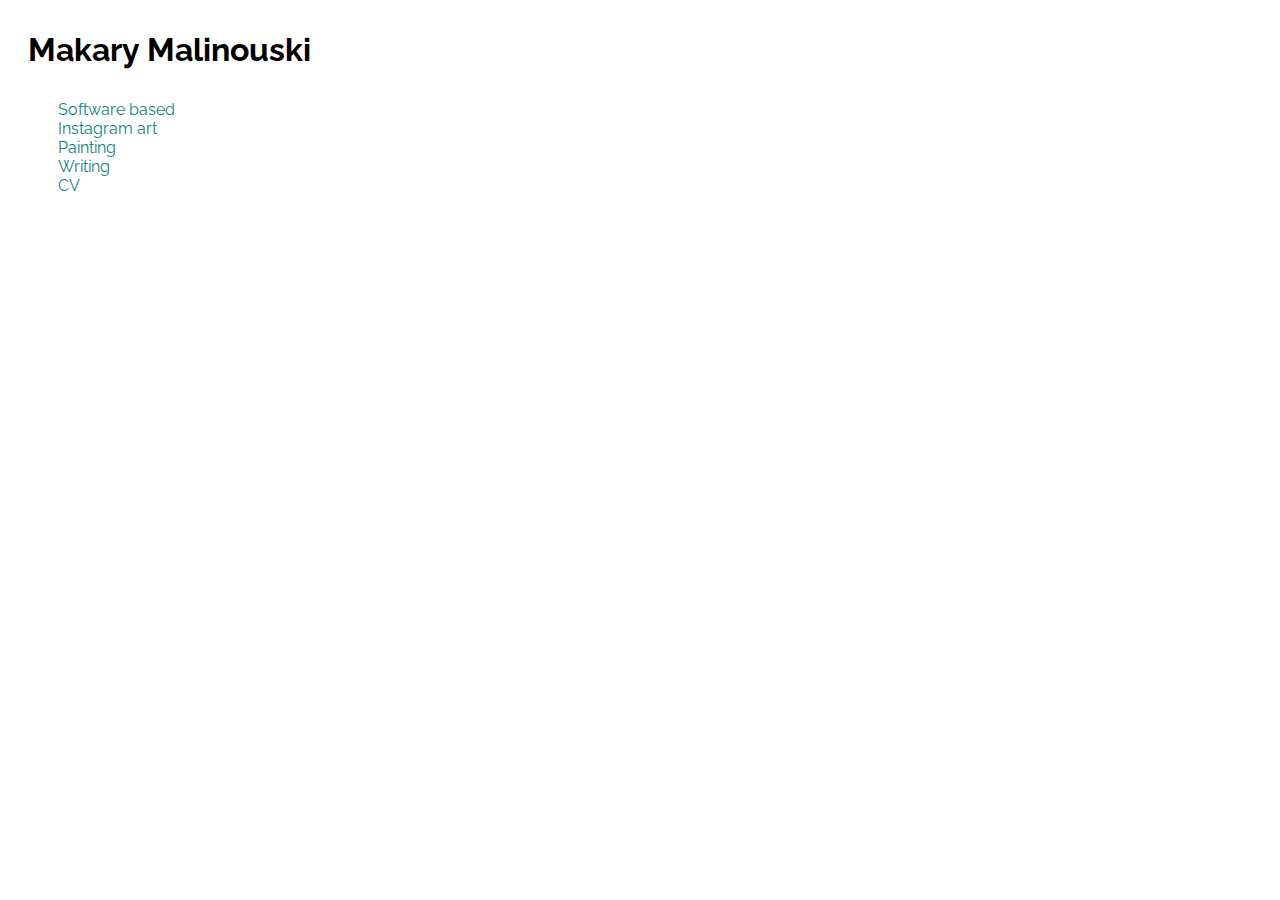
<file: index.html>
<!DOCTYPE html>
<head>
  <meta name="viewport" content="width=device-width, initial-scale=1">
  <title>Makary Malinouski</title>
  <!-- Latest compiled and minified CSS -->
  <link href="https://fonts.googleapis.com/css?family=Abril+Fatface|Anton|Hind|Karla|Mukta|Noto+Sans|Oswald|Poppins|Raleway:600|Squada+One&display=swap" rel="stylesheet">
  <link rel="stylesheet" href="https://stackpath.bootstrapcdn.com/bootstrap/4.1.3/css/bootstrap.min.css" integrity="sha384-MCw98/SFnGE8fJT3GXwEOngsV7Zt27NXFoaoApmYm81iuXoPkFOJwJ8ERdknLPMO" crossorigin="anonymous">
  <link rel="stylesheet" href="styles.css">
</head>
<body>
  <div class="container-fluid">
    <div class="row">
      <h1 id="name">Makary Malinouski</h1>
    </div>
    <div class="row">
      <div class="col-md-3">
	<ul class="c-nav side-nav">
	  <li><a href="software.html">Software based</a></li>
	  <li><a href="insta.html">Instagram art</a></li>
	  <li><a href="painting.html">Painting</a></li>
	  <li><a href="writing.html">Writing</a></li>
	  <li><a href="cv.html">CV</a></li>
	</ul>
      </div>
    </div>
  </div>
</body>

</html>
</file>
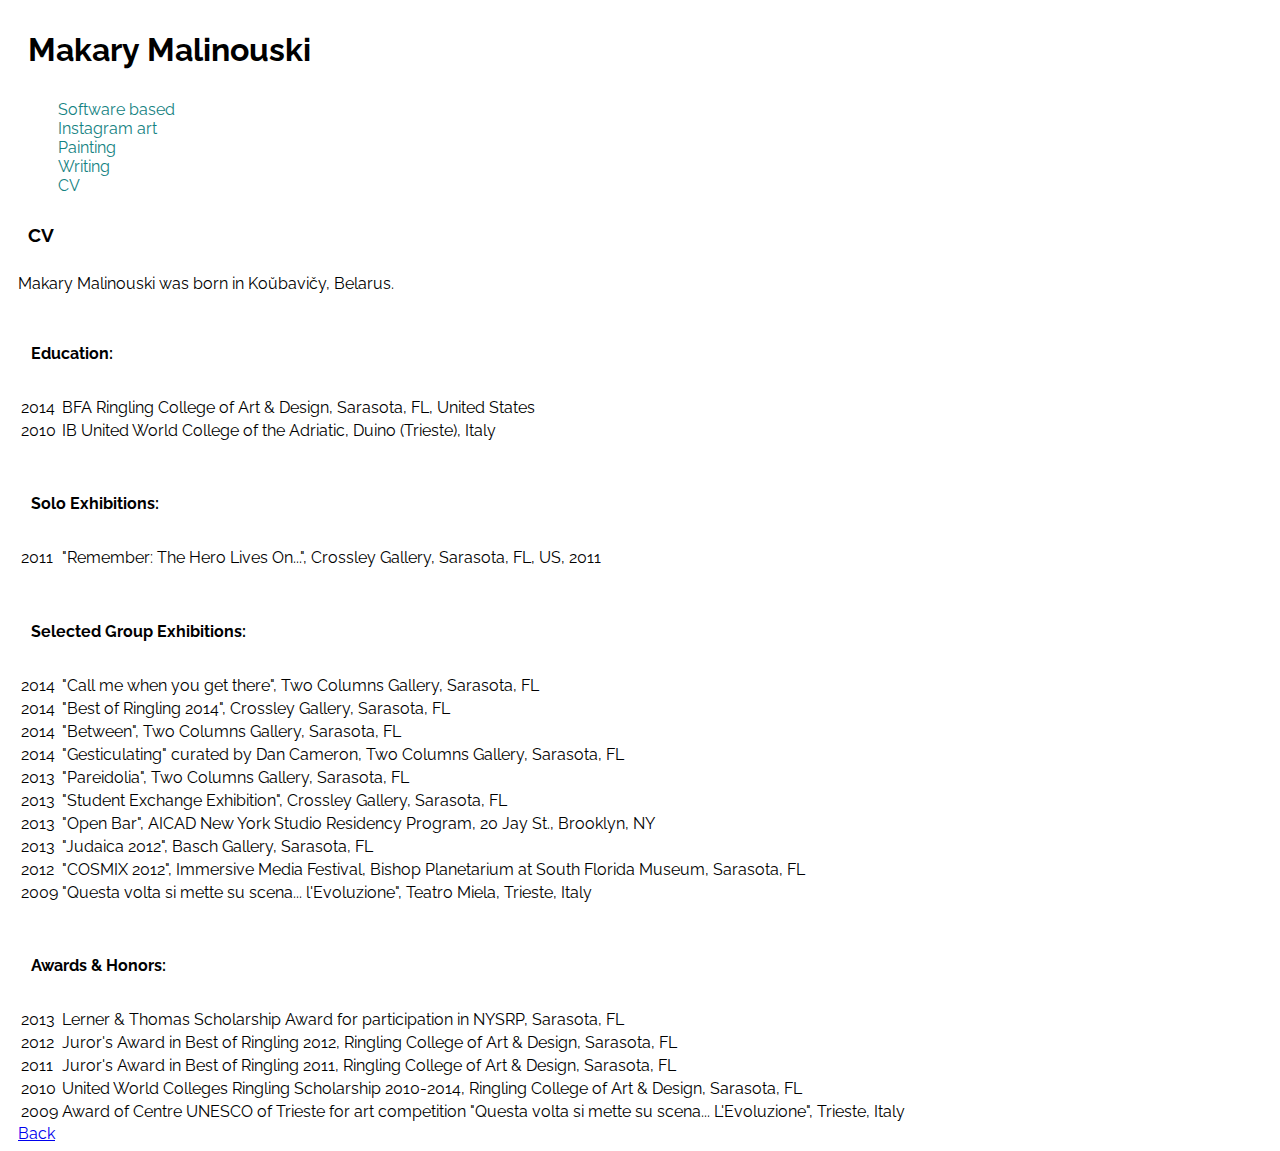
<file: cv.html>
<!DOCTYPE html>
<head>
  <meta name="viewport" content="width=device-width, initial-scale=1">
  <title>Makary Malinouski</title>
  <!-- Latest compiled and minified CSS -->
  <link href="https://fonts.googleapis.com/css?family=Abril+Fatface|Anton|Hind|Karla|Mukta|Noto+Sans|Oswald|Poppins|Raleway:600|Squada+One&display=swap" rel="stylesheet">
  <link rel="stylesheet" href="https://stackpath.bootstrapcdn.com/bootstrap/4.1.3/css/bootstrap.min.css" integrity="sha384-MCw98/SFnGE8fJT3GXwEOngsV7Zt27NXFoaoApmYm81iuXoPkFOJwJ8ERdknLPMO" crossorigin="anonymous">
  <link rel="stylesheet" href="styles.css">
</head>
<body>
  <div class="container-fluid">
    <div class="row">
      <h1 id="name">Makary Malinouski</h1>
    </div>
    <div class="row">
      <div class="col-md-3">
	<ul class="c-nav side-nav">
	  <li><a href="software.html">Software based</a></li>
	  <li><a href="insta.html">Instagram art</a></li>
	  <li><a href="painting.html">Painting</a></li>
	  <li><a href="writing.html">Writing</a></li>
	  <li><a href="cv.html">CV</a></li>
	</ul>
      </div>
      <div class="col-md-9">
	<h3>CV</h3>
	<p>Makary Malinouski was born in Koŭbavičy, Belarus.</p>
	<table>
	  <tr><td colspan="2"><h4>Education:</h4></td></tr>
	  <tr><td>2014</td><td>BFA Ringling College of Art & Design, Sarasota, FL, United States</td></tr>
	  <tr><td>2010</td><td>IB United World College of the Adriatic, Duino (Trieste), Italy</td></tr>
	  <tr><td colspan="2"><br><h4>Solo Exhibitions:</h4></td></tr>
	  <tr><td>2011</td><td>"Remember: The Hero Lives On...", Crossley Gallery, Sarasota, FL, US, 2011</td></tr>
	  <tr><td colspan="2"><br><h4>Selected Group Exhibitions:</h4></td></tr>
	  <tr><td>2014</td><td>"Call me when you get there", Two Columns Gallery, Sarasota, FL</td></tr>
	  <tr><td>2014</td><td>"Best of Ringling 2014", Crossley Gallery, Sarasota, FL</td></tr>
	  <tr><td>2014</td><td>"Between", Two Columns Gallery, Sarasota, FL</td></tr>
	  <tr><td>2014</td><td>"Gesticulating" curated by Dan Cameron, Two Columns Gallery, Sarasota, FL</td></tr>
	  <tr><td>2013</td><td>"Pareidolia", Two Columns Gallery, Sarasota, FL</td></tr>
	  <tr><td>2013</td><td>"Student Exchange Exhibition", Crossley Gallery, Sarasota, FL</td></tr>
	  <tr><td>2013</td><td>"Open Bar", AICAD New York Studio Residency Program, 20 Jay St., Brooklyn, NY</td></tr>
	  <tr><td>2013</td><td>"Judaica 2012", Basch Gallery, Sarasota, FL</td></tr>
	  <tr><td>2012</td><td>"COSMIX 2012", Immersive Media Festival, Bishop Planetarium at South Florida Museum, Sarasota, FL</td></tr>
	  <tr><td>2009</td><td>"Questa volta si mette su scena... l'Evoluzione", Teatro Miela, Trieste, Italy</td></tr>
	  <tr><td colspan="2"><br><h4>Awards & Honors:</h4></td></tr>
	  <tr><td>2013</td><td>Lerner & Thomas Scholarship Award for participation in NYSRP, Sarasota, FL</td></tr>
	  <tr><td>2012</td><td>Juror's Award in Best of Ringling 2012, Ringling College of Art & Design, Sarasota, FL</td></tr>
	  <tr><td>2011</td><td>Juror's Award in Best of Ringling 2011, Ringling College of Art & Design, Sarasota, FL</td></tr>
	  <tr><td>2010</td><td>United World Colleges Ringling Scholarship 2010-2014, Ringling College of Art & Design, Sarasota, FL</td></tr>
	  <tr><td>2009</td><td>Award of Centre UNESCO of Trieste for art competition "Questa volta si mette su scena... L'Evoluzione", Trieste, Italy</td></tr>
	</table>

	<a href="index.html">Back</a>
      </div>
    </div>
  </div>
</body>
</html>
</file>
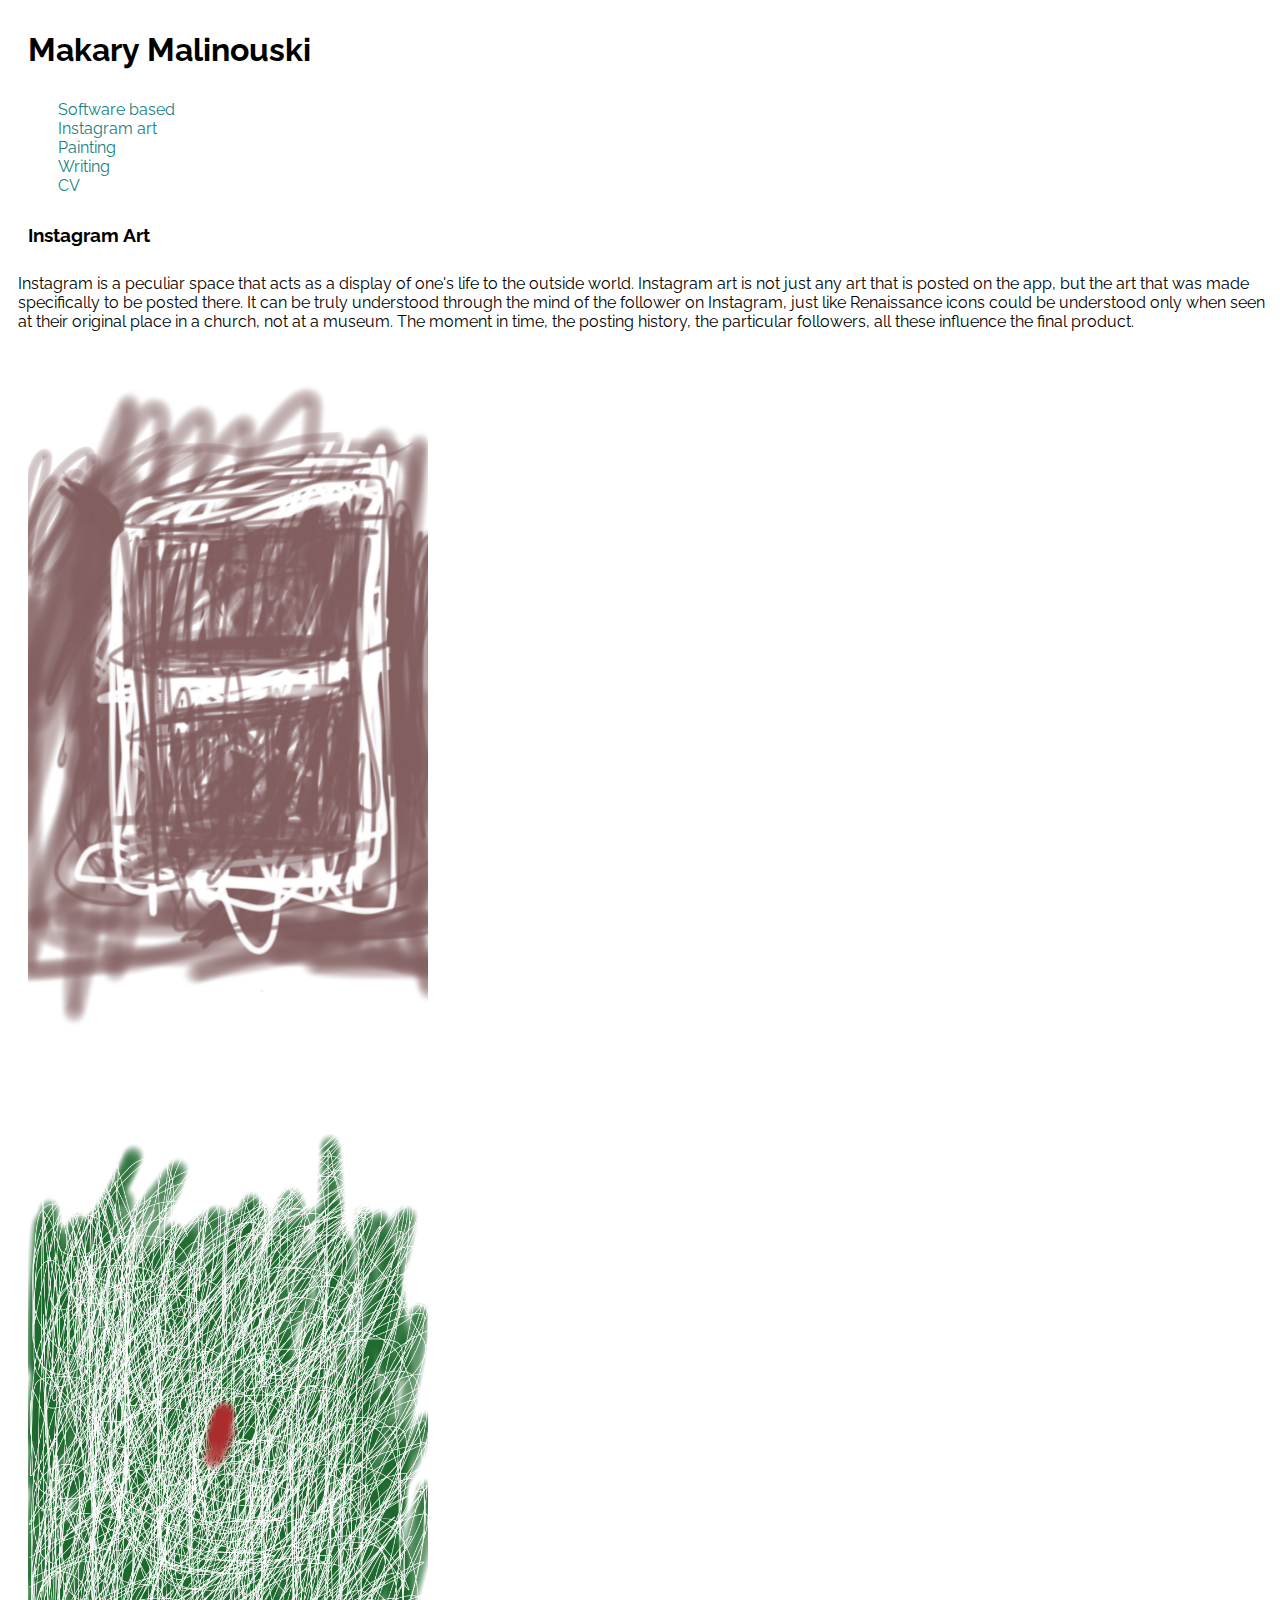
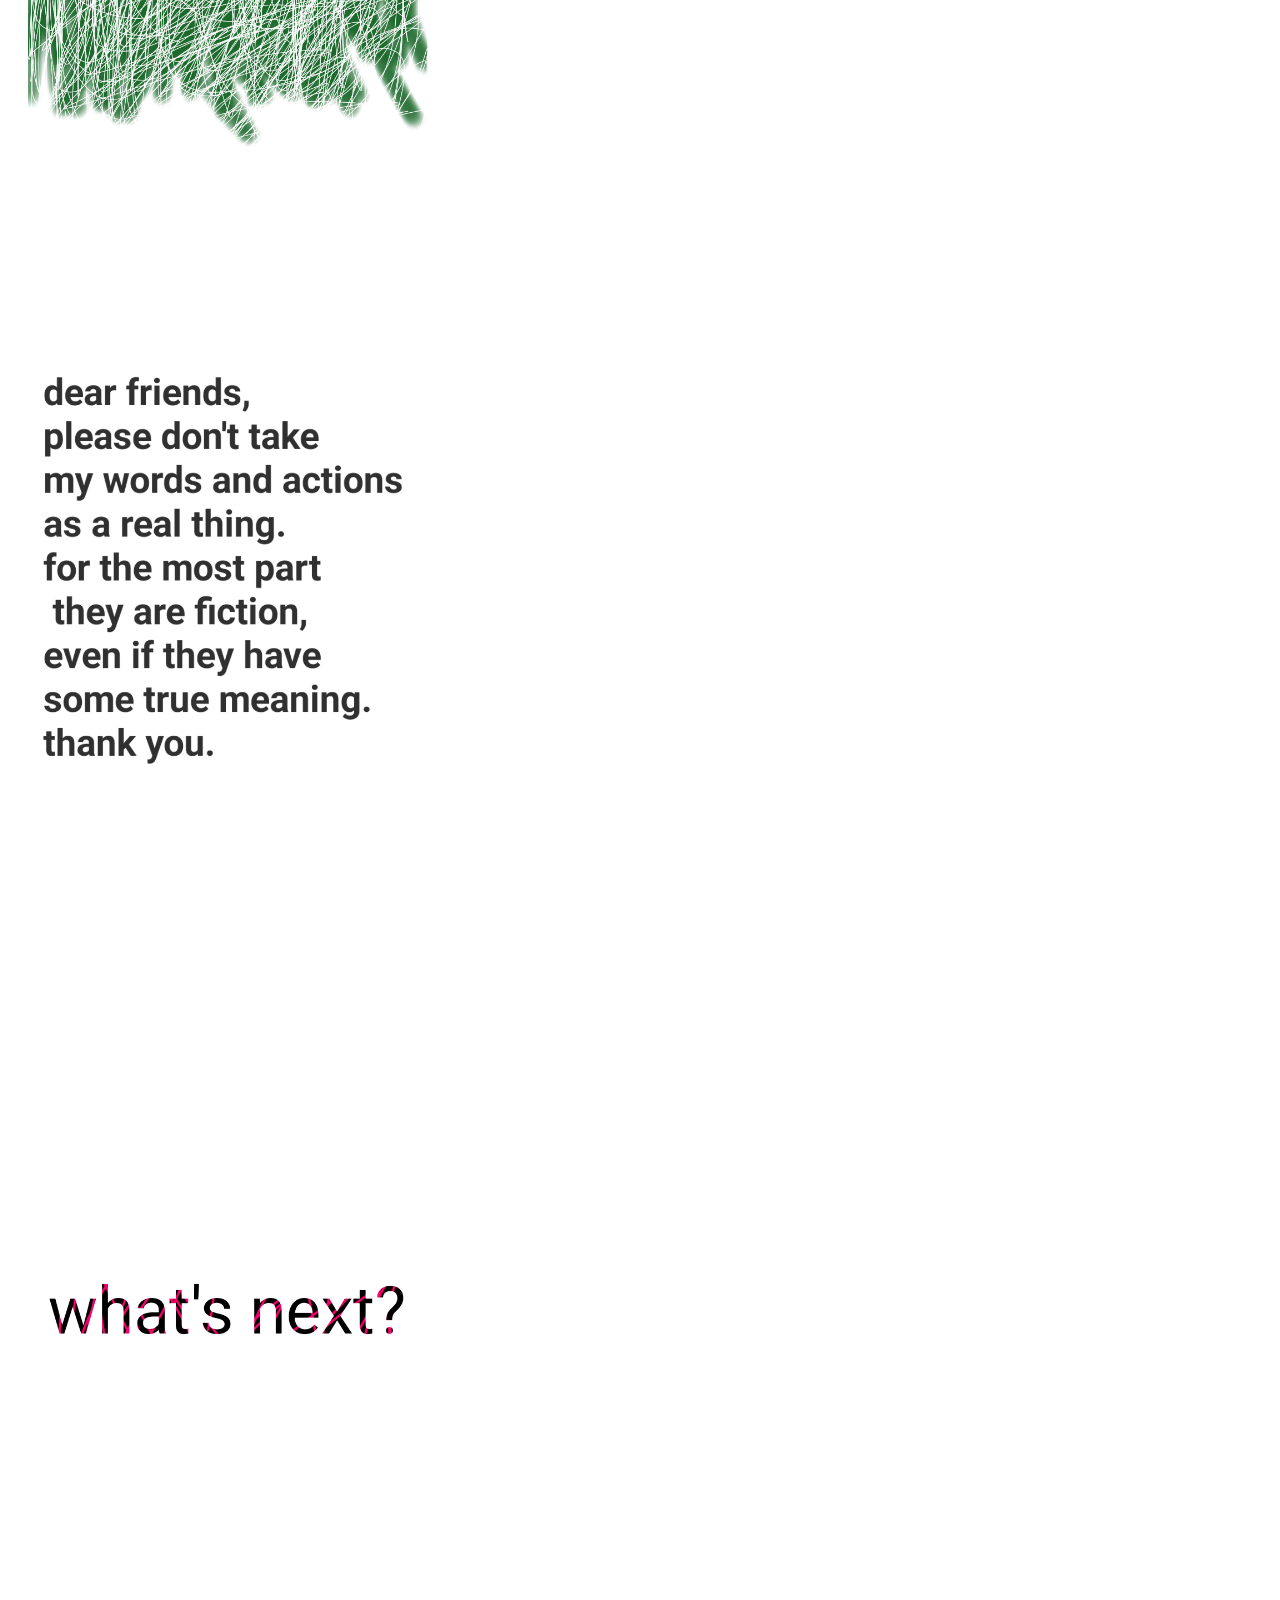
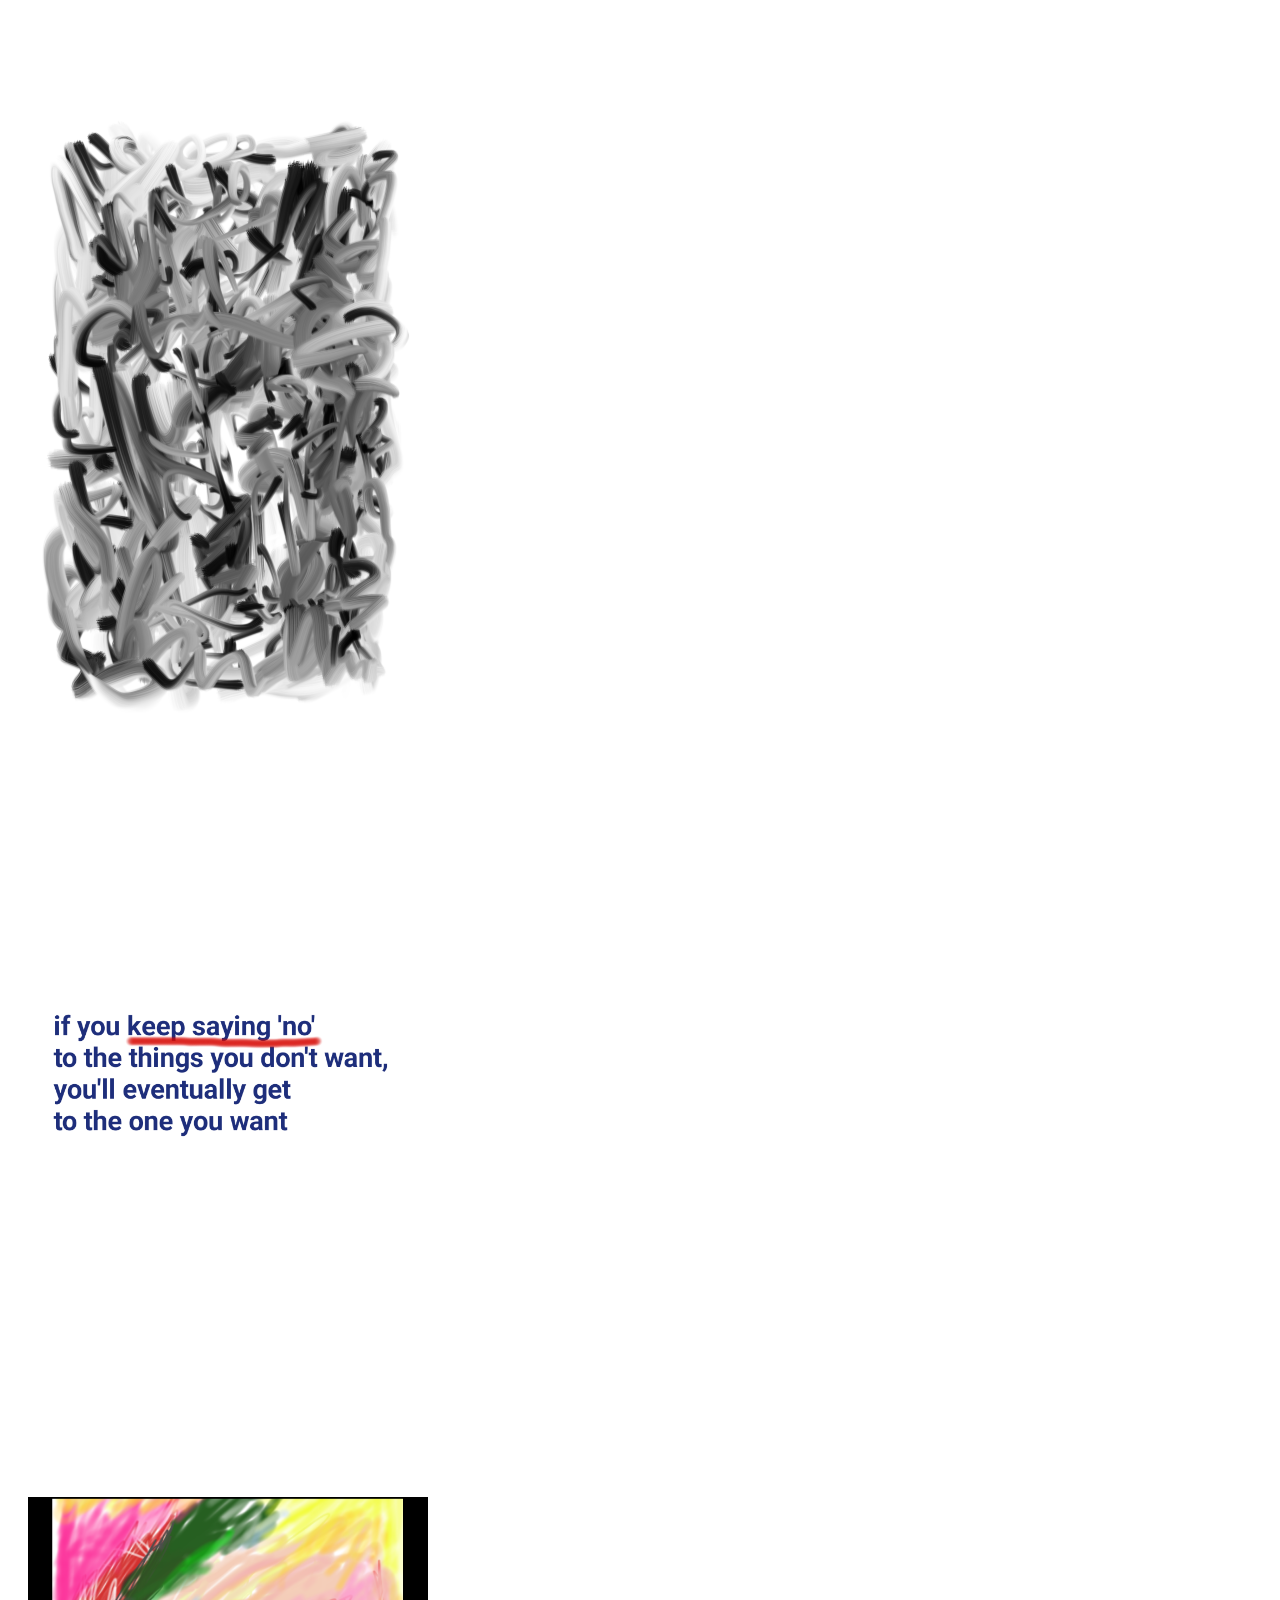
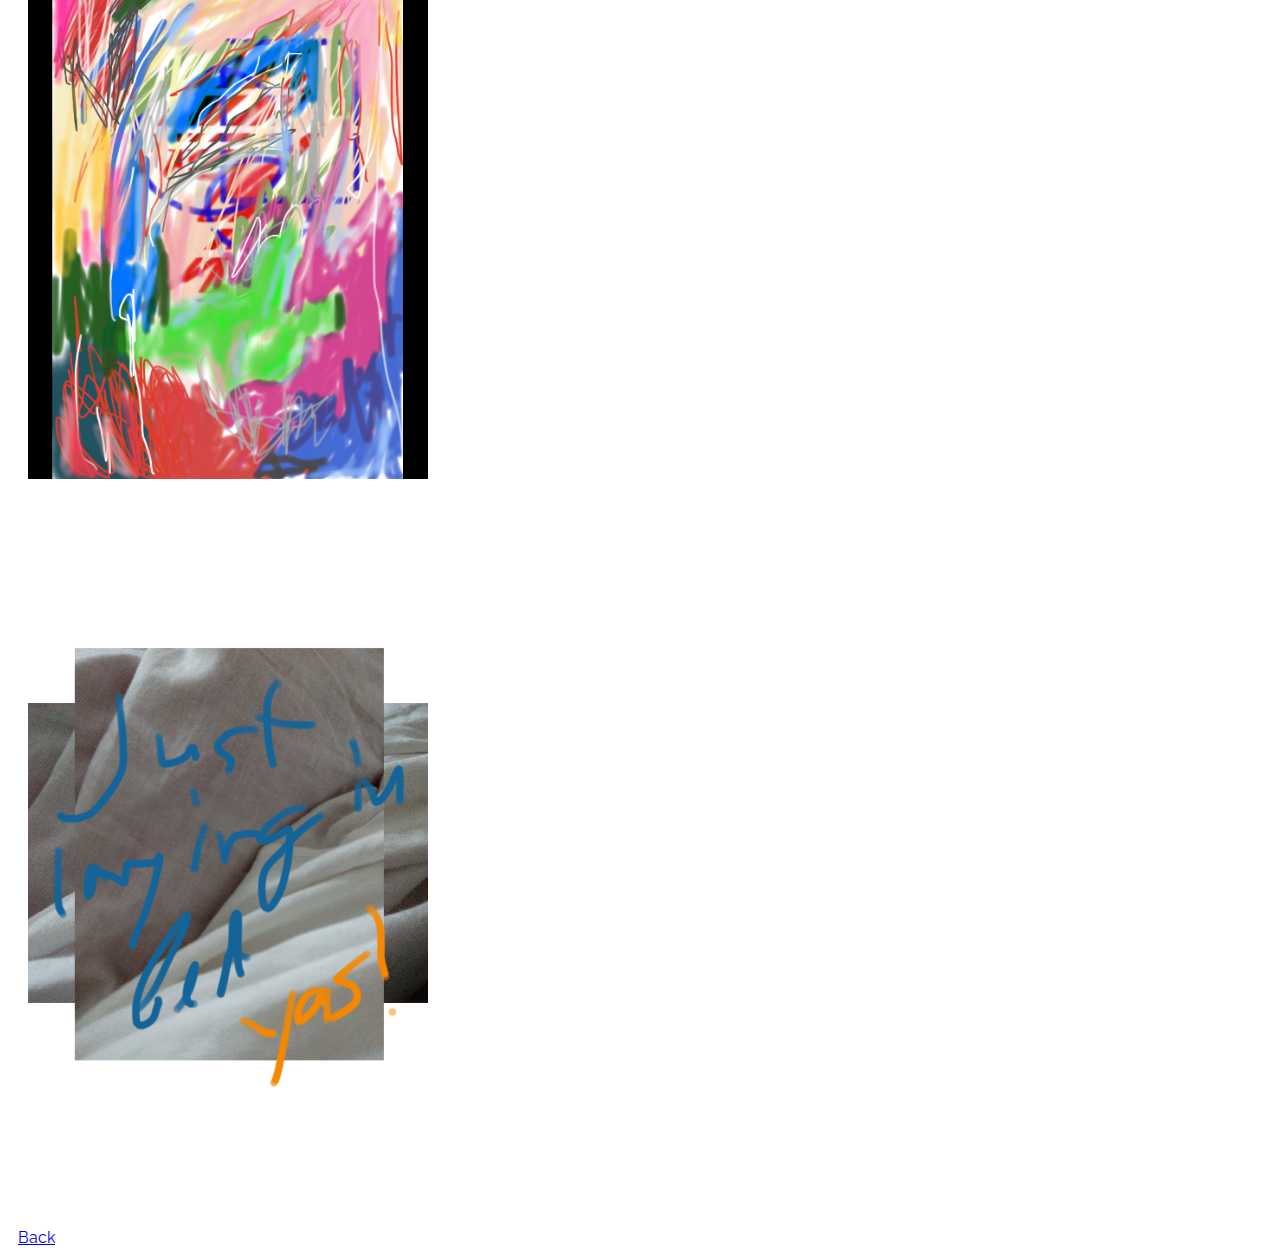
<file: insta.html>
<!DOCTYPE html>
<head>
  <meta name="viewport" content="width=device-width, initial-scale=1">
  <title>Makary Malinouski</title>
  <!-- Latest compiled and minified CSS -->
  <link href="https://fonts.googleapis.com/css?family=Abril+Fatface|Anton|Hind|Karla|Mukta|Noto+Sans|Oswald|Poppins|Raleway:600|Squada+One&display=swap" rel="stylesheet">
  <link rel="stylesheet" href="https://stackpath.bootstrapcdn.com/bootstrap/4.1.3/css/bootstrap.min.css" integrity="sha384-MCw98/SFnGE8fJT3GXwEOngsV7Zt27NXFoaoApmYm81iuXoPkFOJwJ8ERdknLPMO" crossorigin="anonymous">
  <link rel="stylesheet" href="styles.css">
</head>
<body>
  <div class="container-fluid">
    <div class="row">
      <h1 id="name">Makary Malinouski</h1>
    </div>
    <div class="row">
      <div class="col-md-3">
	<ul class="c-nav side-nav">
	  <li><a href="software.html">Software based</a></li>
	  <li><a href="insta.html">Instagram art</a></li>
	  <li><a href="painting.html">Painting</a></li>
	  <li><a href="writing.html">Writing</a></li>
	  <li><a href="cv.html">CV</a></li>
	</ul>
      </div>
      <div class="col-md-9">    
	<h3>Instagram Art</h3>
	<p>Instagram is a peculiar space that acts as a display of one's life to the outside world. Instagram art is not just any art that is posted on the app, but the art that was made specifically to be posted there. It can be truly understood through the mind of the follower on Instagram, just like Renaissance icons could be understood only when seen at their original place in a church, not at a museum. The moment in time, the posting history, the particular followers, all these influence the final product.</p>

	<img src="img/insta/001.png" alt="Instagram art image"  class="img-responsive insta"><br>
	<img src="img/insta/002.png" alt="Instagram art image"  class="img-responsive insta"><br>
	<img src="img/insta/003.png" alt="Instagram art image"  class="img-responsive insta"><br>
	<img src="img/insta/004.png" alt="Instagram art image"  class="img-responsive insta"><br>
	<img src="img/insta/005.png" alt="Instagram art image"  class="img-responsive insta"><br>
	<img src="img/insta/006.png" alt="Instagram art image"  class="img-responsive insta"><br>
	<img src="img/insta/007.png" alt="Instagram art image"  class="img-responsive insta"><br>
	<img src="img/insta/008.png" alt="Instagram art image"  class="img-responsive insta"><br>
	<a href="index.html">Back</a>
      </div>
    </div>
  </div>
</body>
</html>
</file>
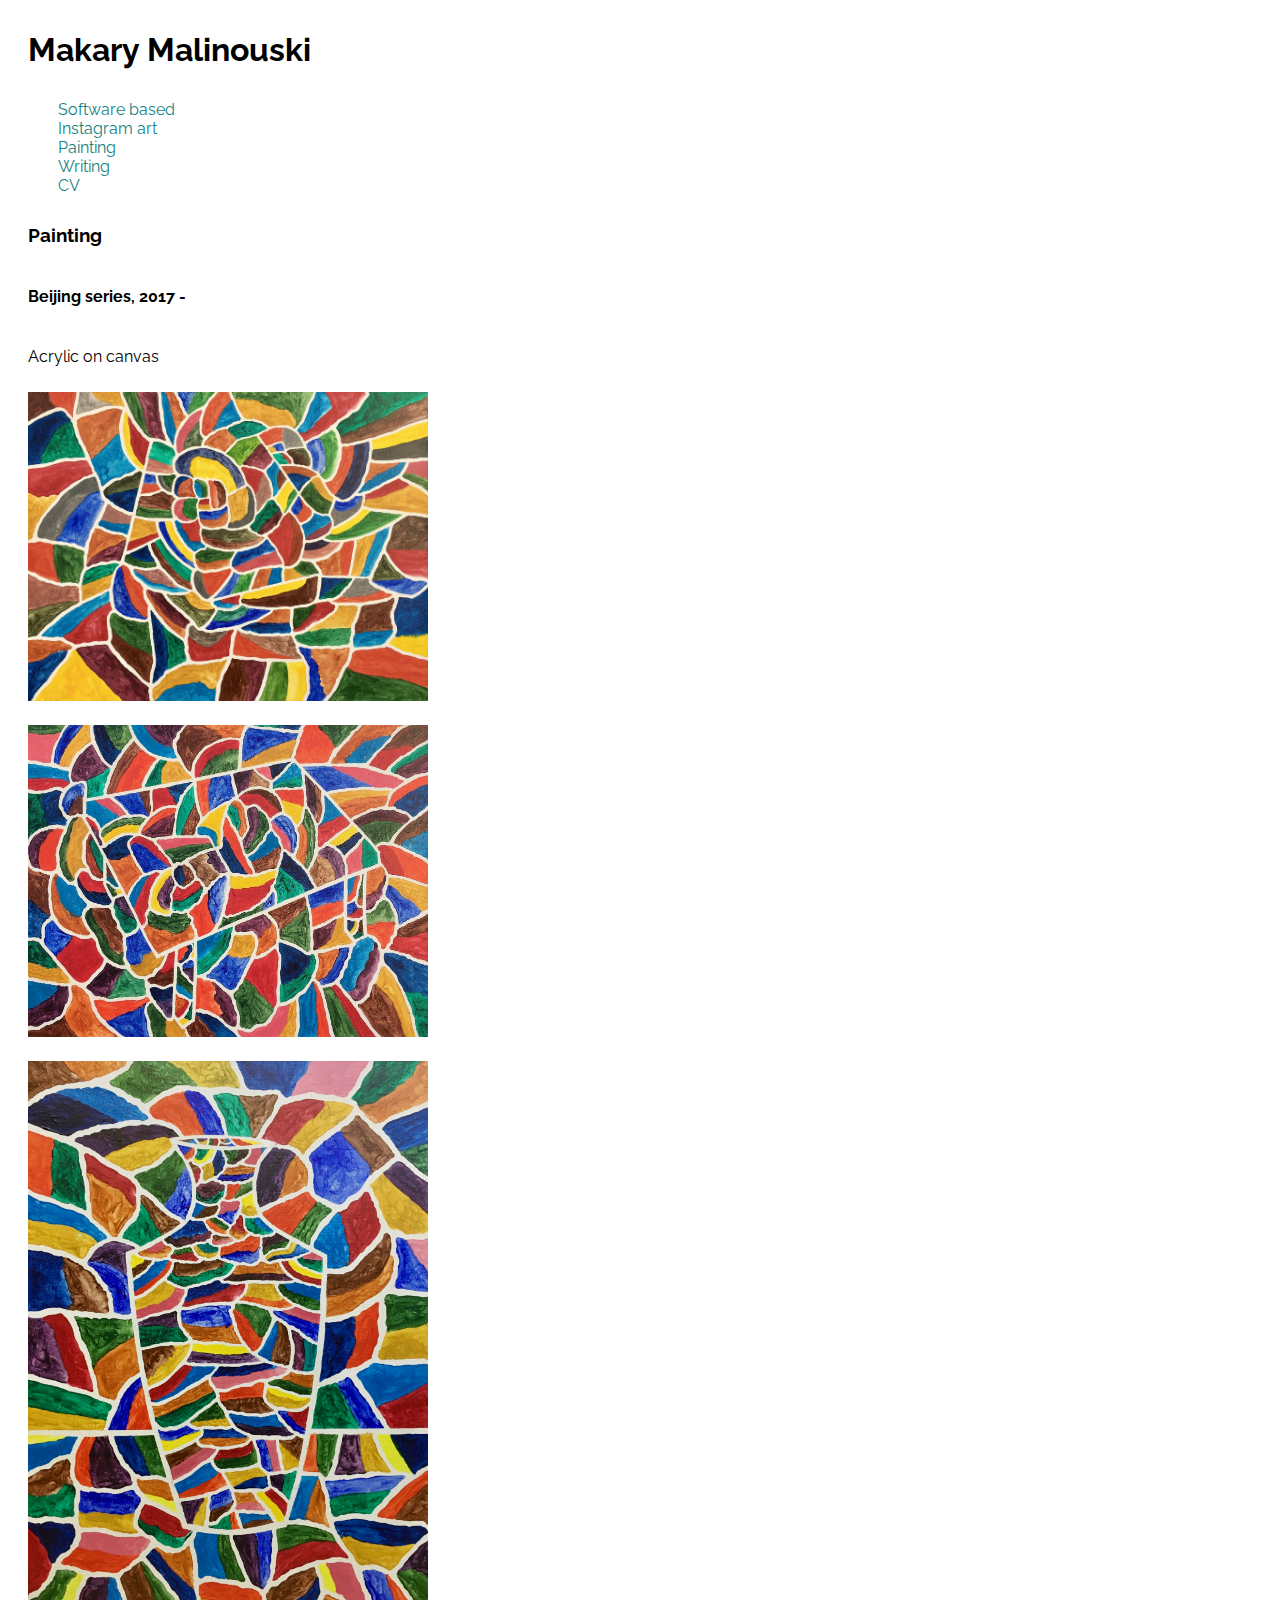
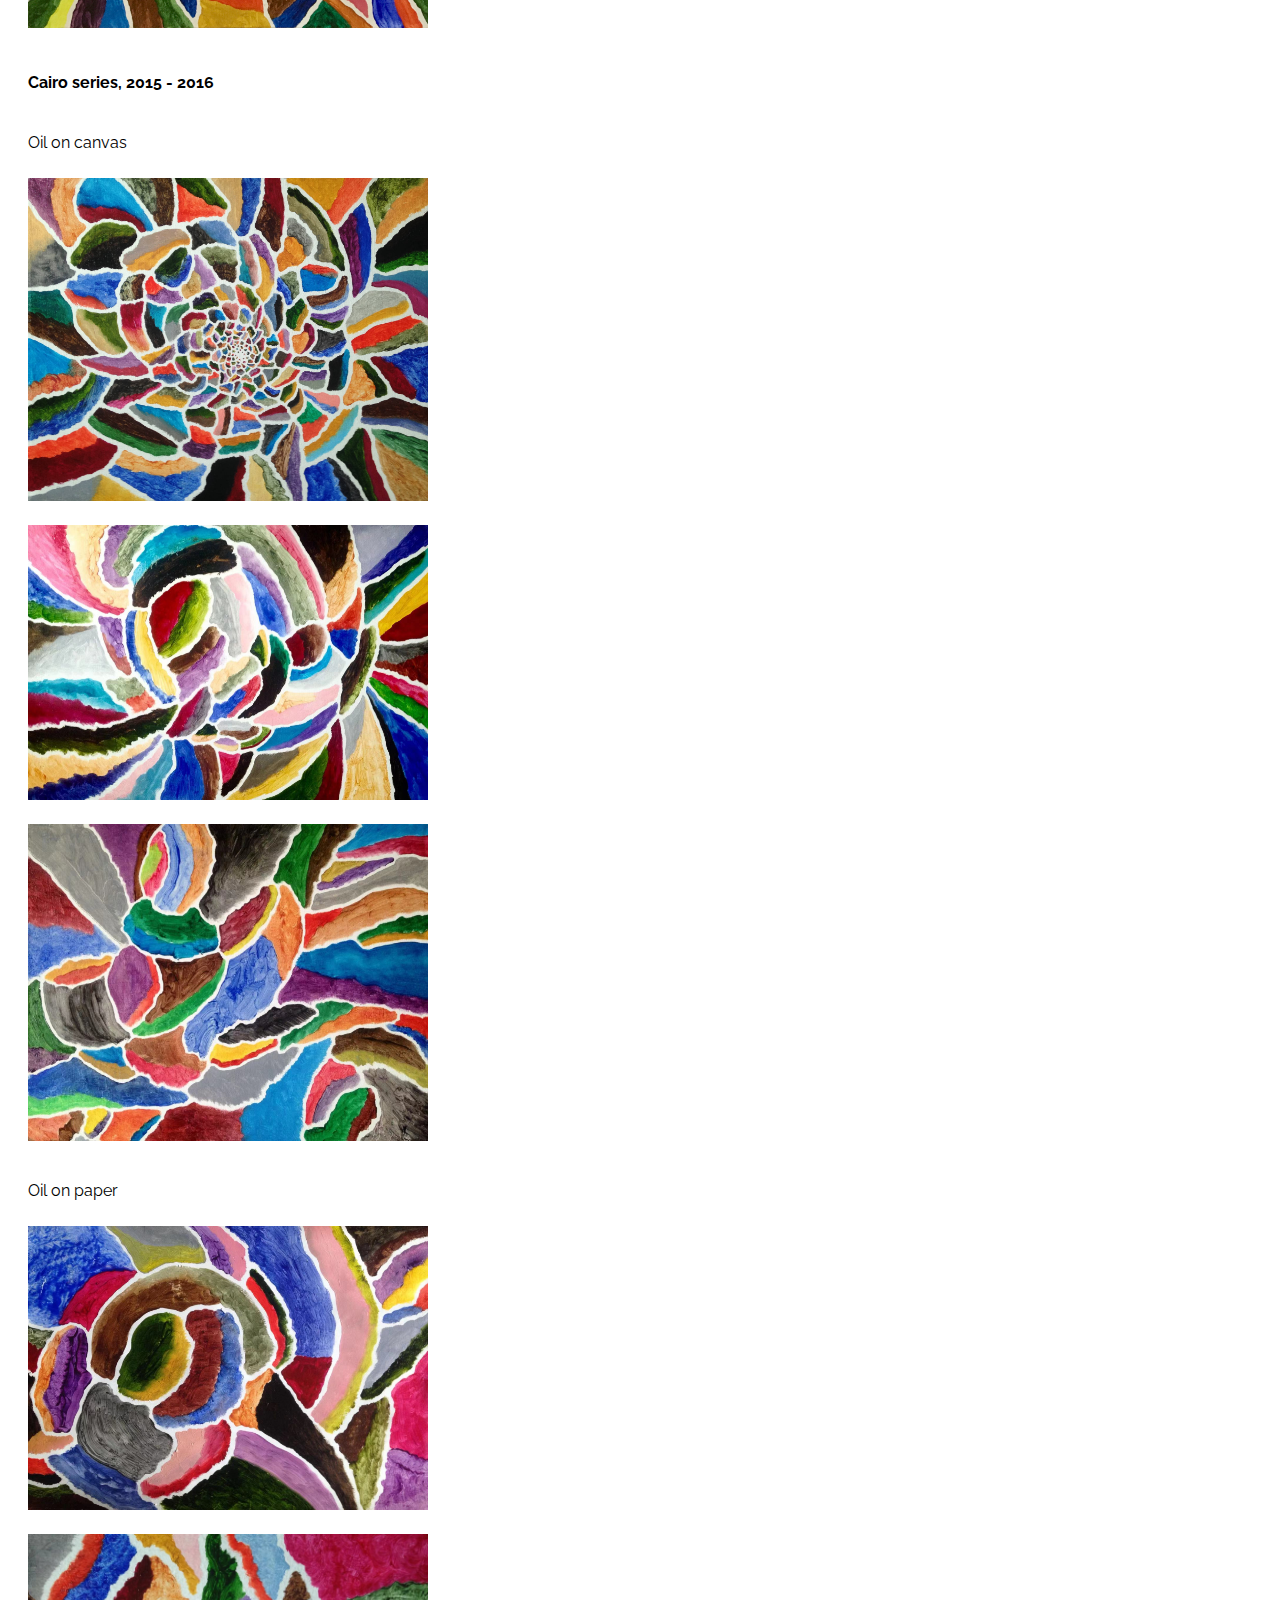
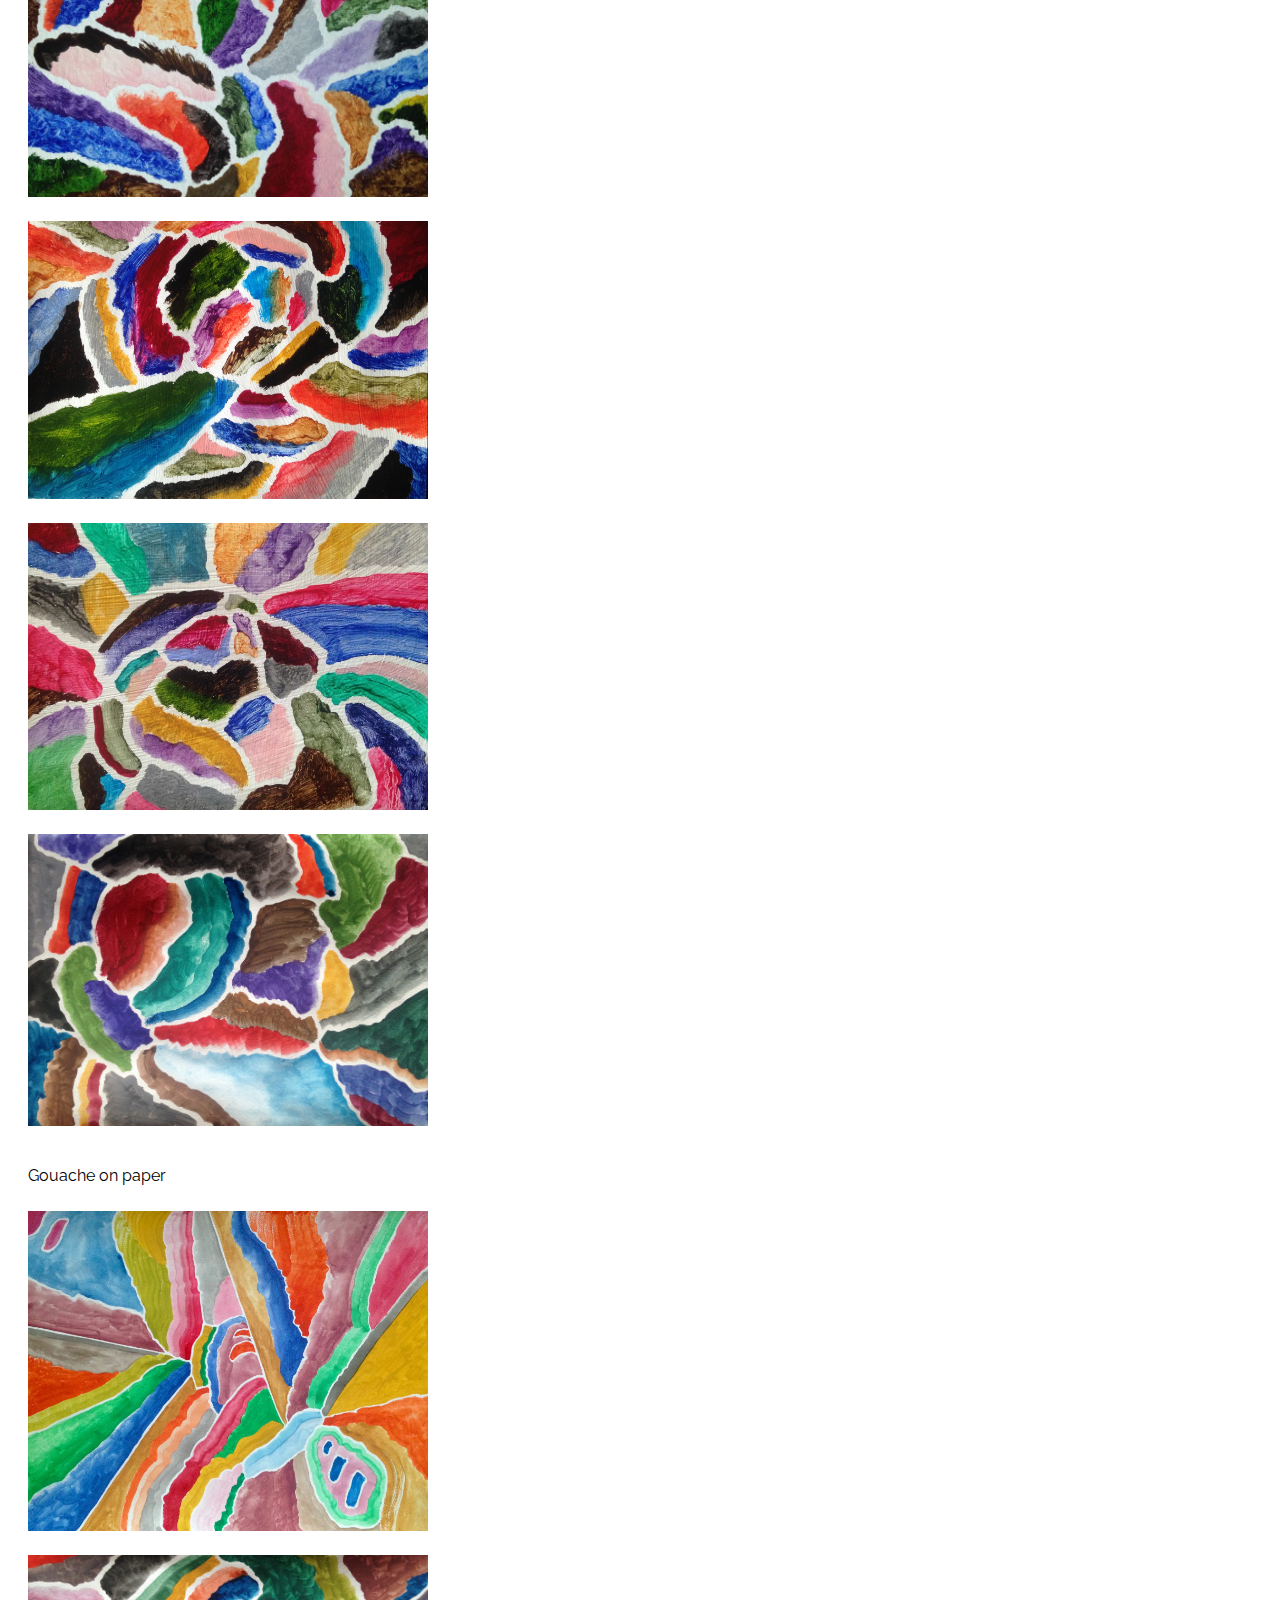
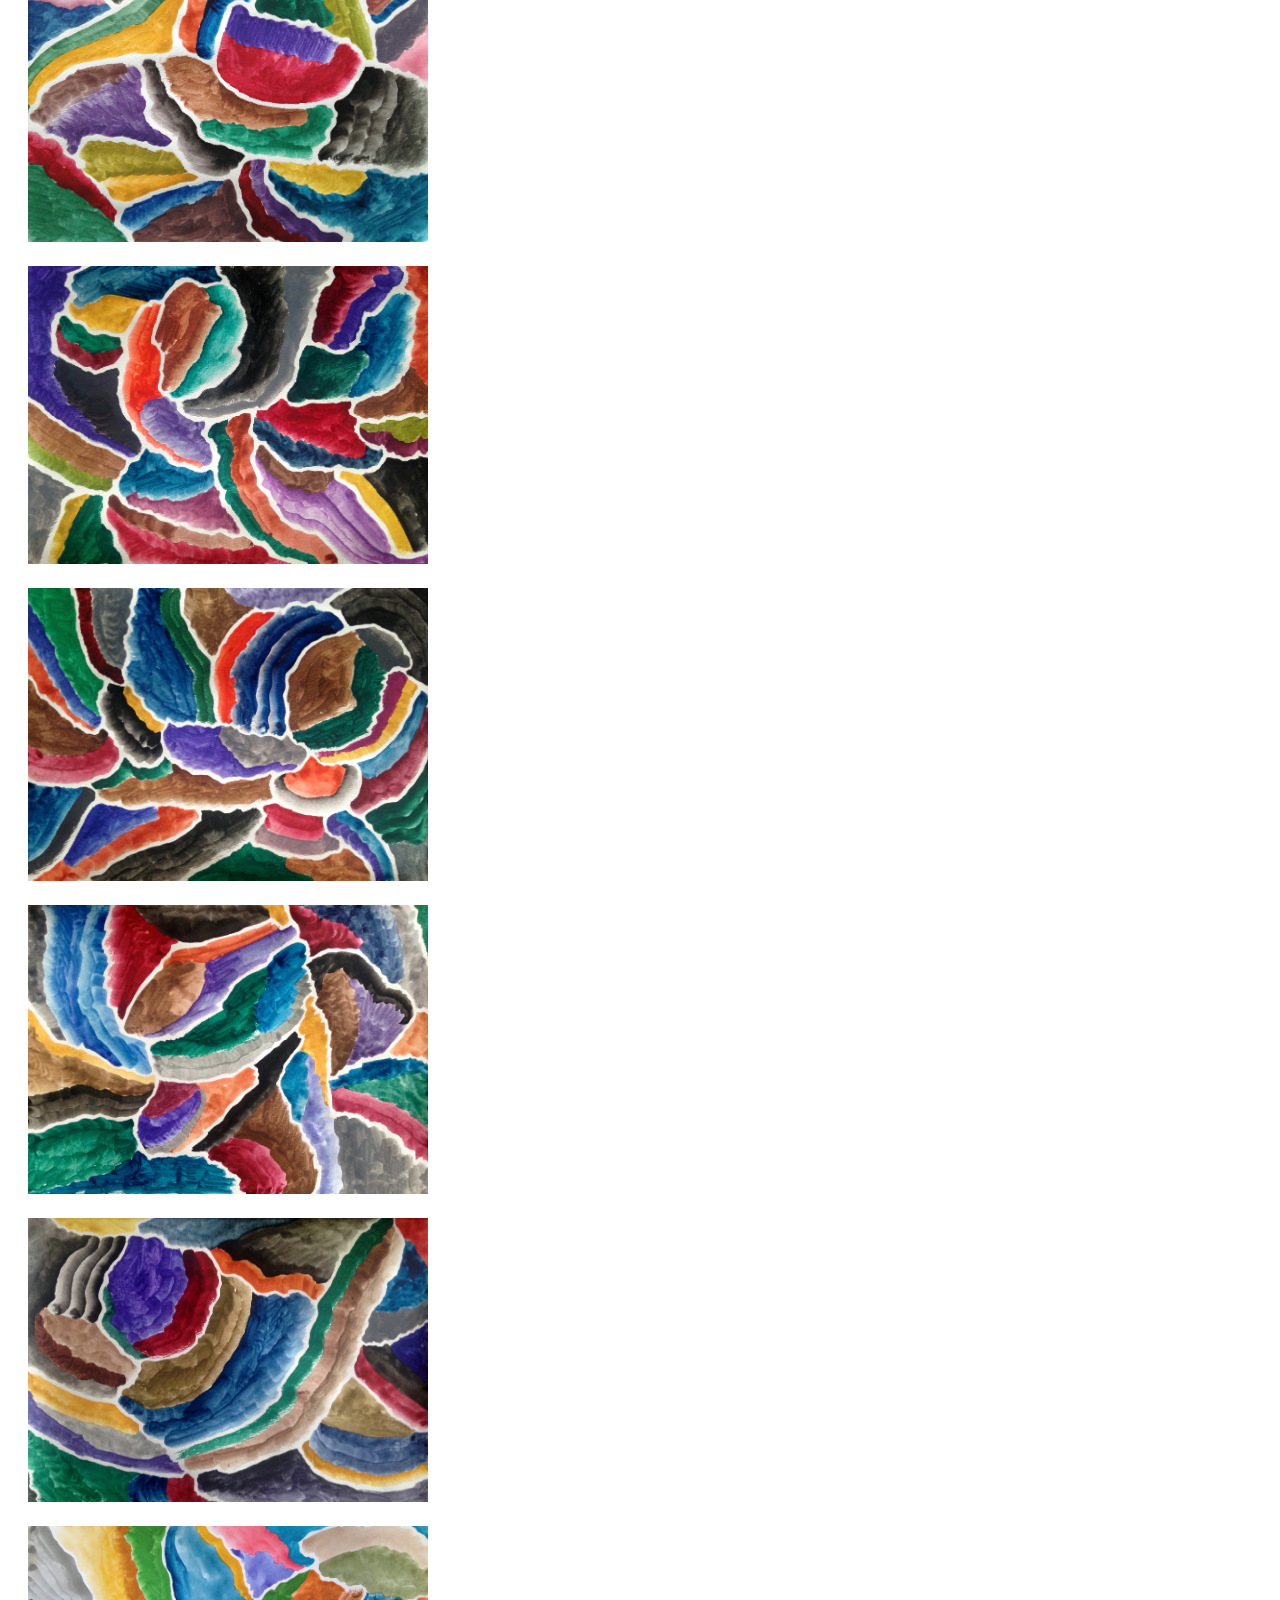
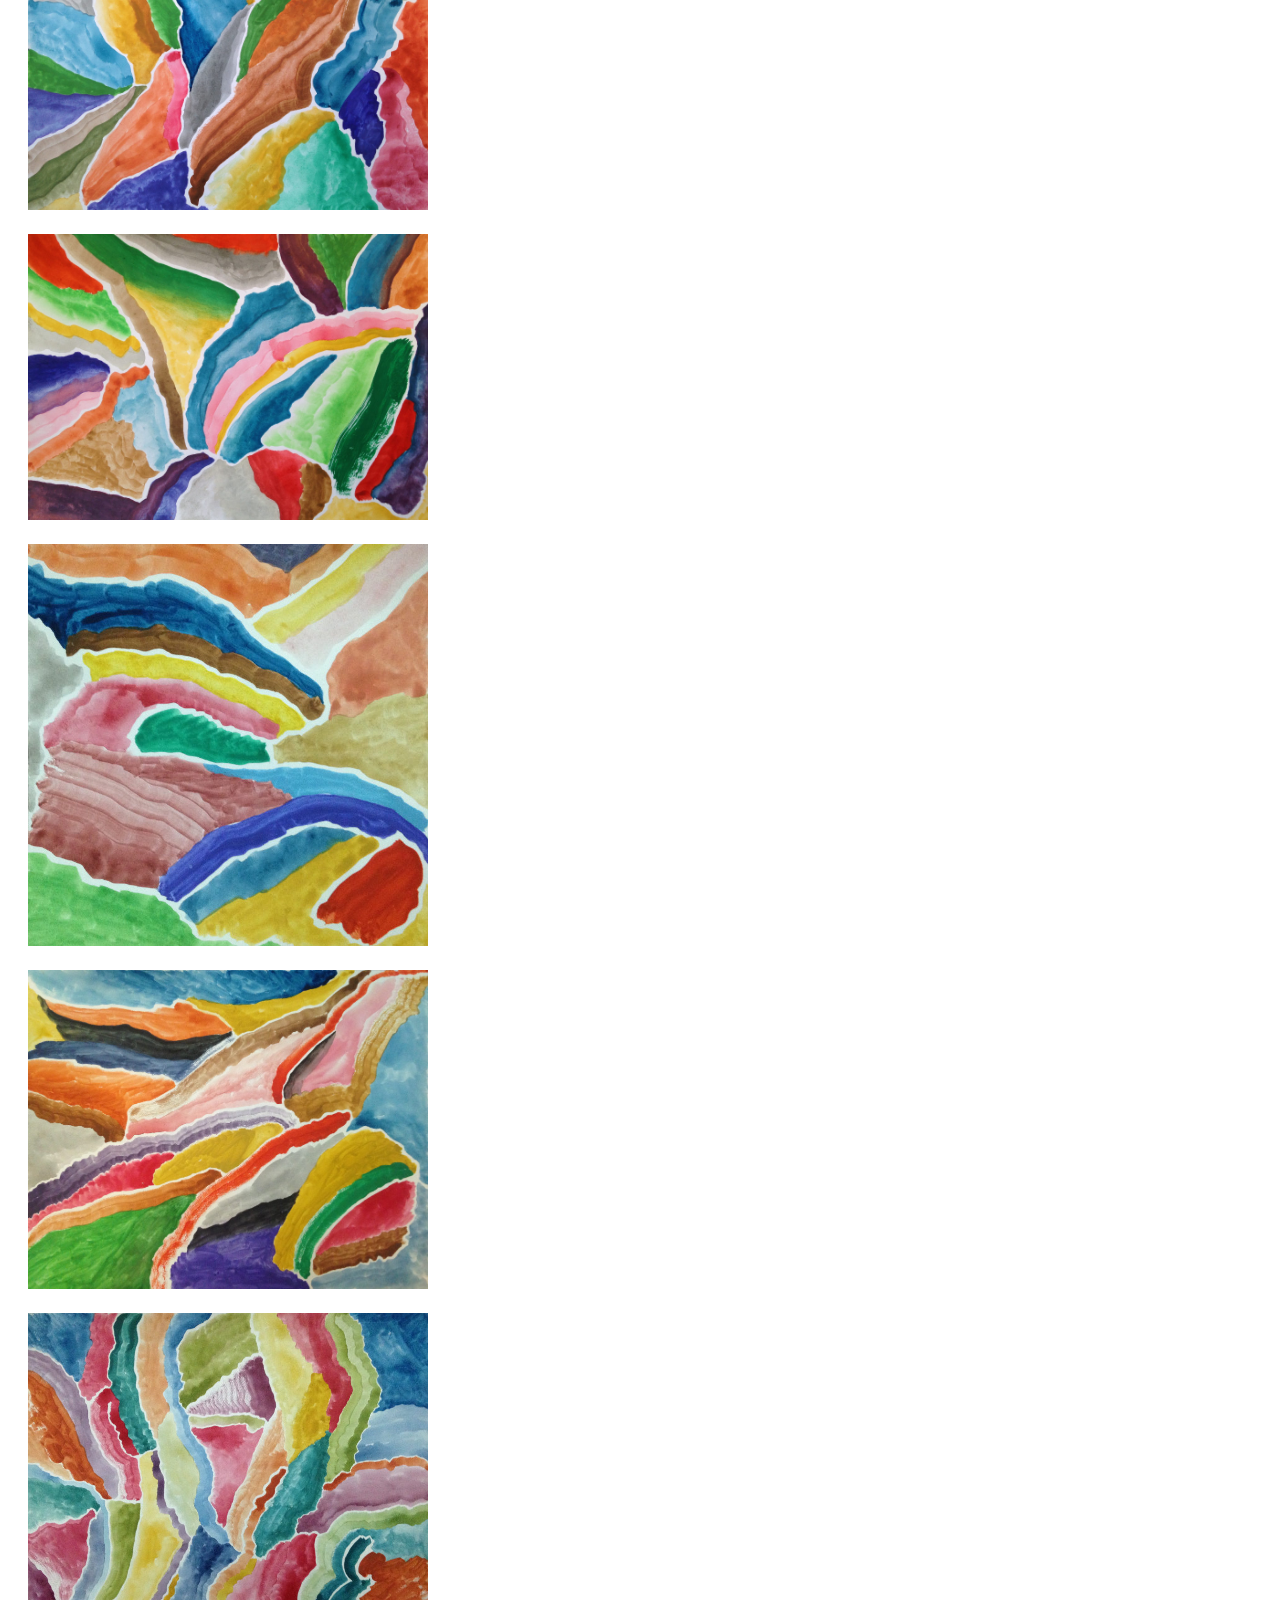
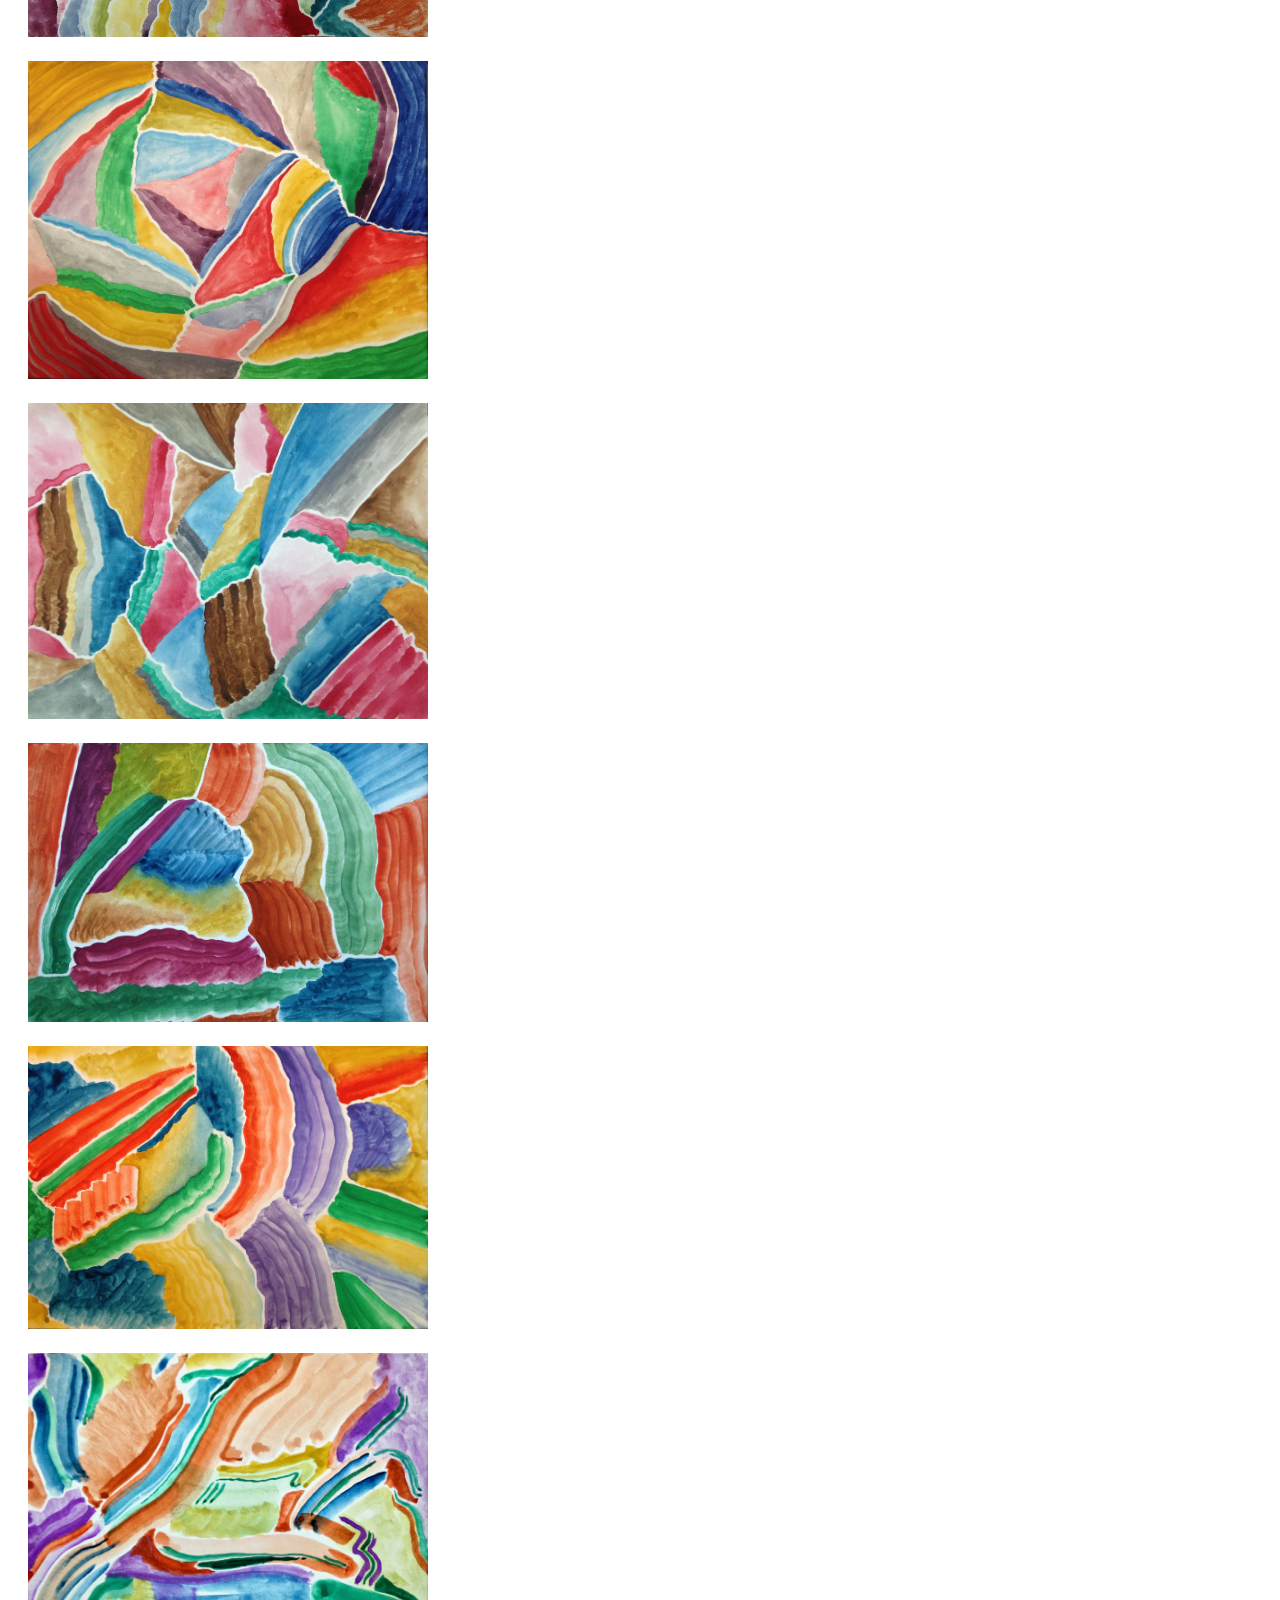
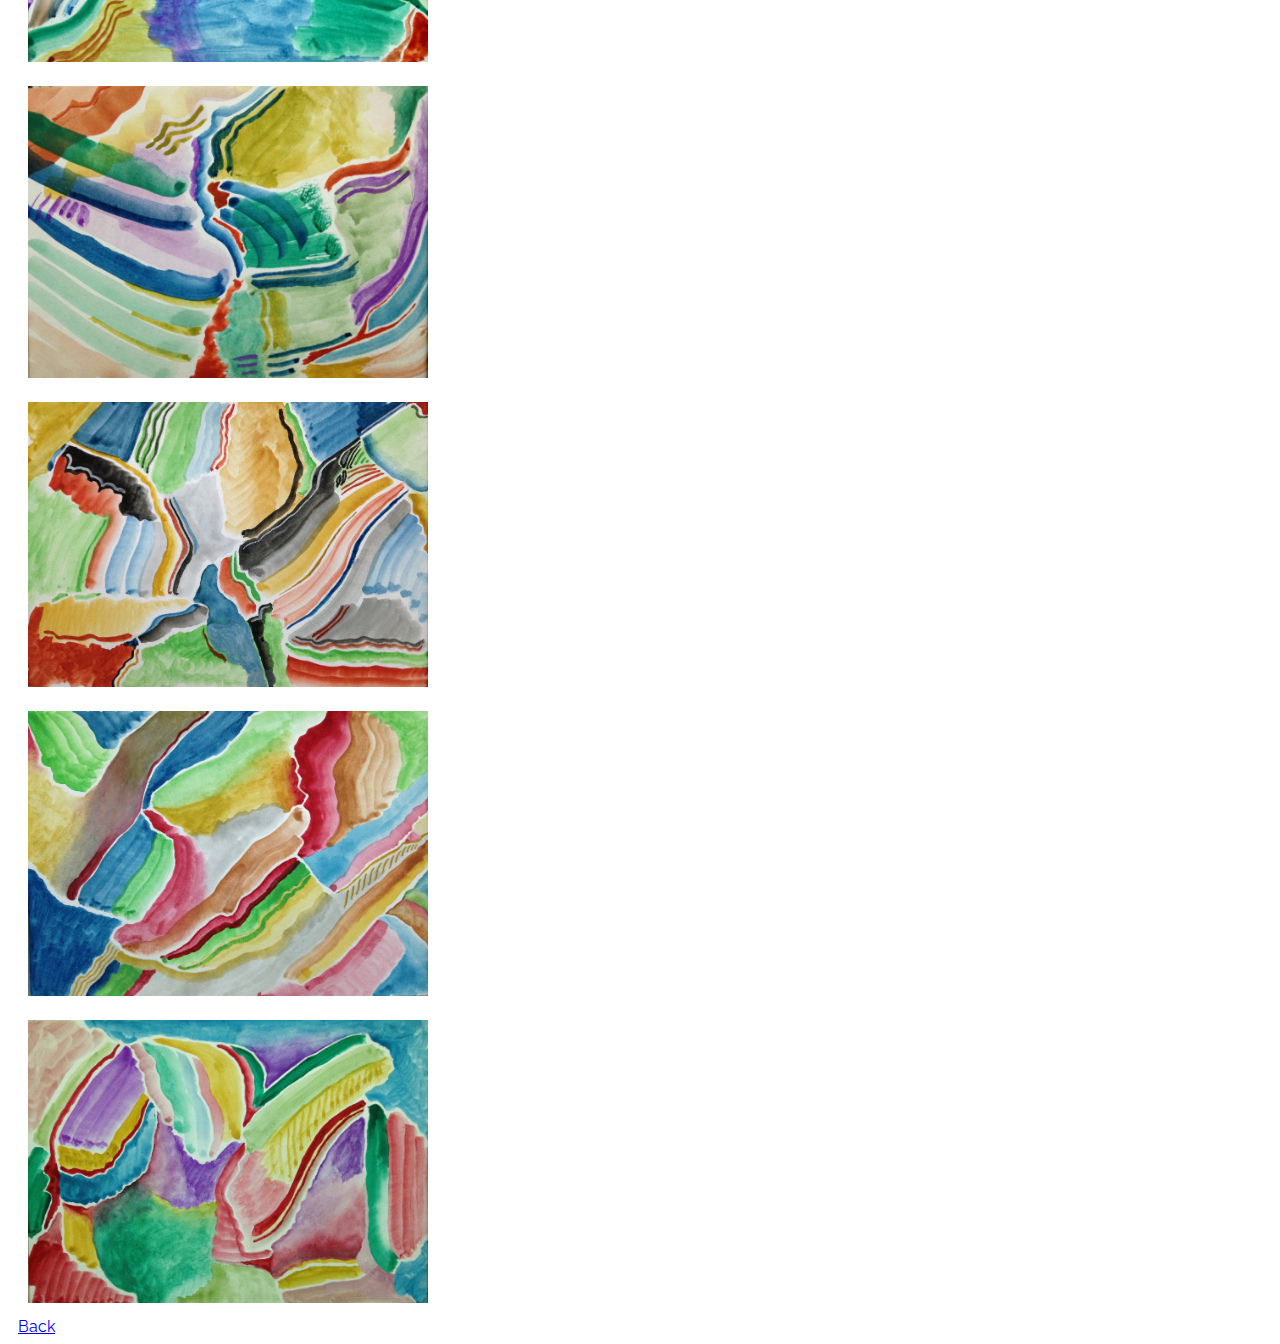
<file: painting.html>
<!Doctype Html>
<head>
  <meta name="viewport" content="width=device-width, initial-scale=1">
  <title>Makary Malinouski</title>
  <!-- Latest compiled and minified CSS -->
  <link href="https://fonts.googleapis.com/css?family=Abril+Fatface|Anton|Hind|Karla|Mukta|Noto+Sans|Oswald|Poppins|Raleway:600|Squada+One&display=swap" rel="stylesheet">
  <link rel="stylesheet" href="https://stackpath.bootstrapcdn.com/bootstrap/4.1.3/css/bootstrap.min.css" integrity="sha384-MCw98/SFnGE8fJT3GXwEOngsV7Zt27NXFoaoApmYm81iuXoPkFOJwJ8ERdknLPMO" crossorigin="anonymous">
  <link rel="stylesheet" href="styles.css">
</head>
<body>
  <div class="container-fluid">
    <div class="row">
      <h1 id="name">Makary Malinouski</h1>
    </div>
    <div class="row">
      <div class="col-md-3">
	<ul class="c-nav side-nav">	  
	  <li><a href="software.html">Software based</a></li>
	  <li><a href="insta.html">Instagram art</a></li>
	  <li><a href="painting.html">Painting</a></li>
	  <li><a href="writing.html">Writing</a></li>
	  <li><a href="cv.html">CV</a></li>
	</ul>
      </div>
      <div class="col-md-9">
	<h3>Painting</h3>
	<section class="paint-section">
	  <h4>Beijing series, 2017 - </h4>
	  <p class="paint-descr">Acrylic on canvas</p>
	  <img src="img/paint/029.jpg" alt="Painting image" class="img-responsive paint"><br>
	  <img src="img/paint/030.jpg" alt="Painting image" class="img-responsive paint"><br>
	  <img src="img/paint/031.jpg" alt="Painting image" class="img-responsive paint"><br>
	</section>
	<section class="paint-section">
	  <h4>Cairo series, 2015 - 2016</h4>
	  <p class="paint-descr">Oil on canvas</p>
	  <img src="img/paint/028.jpg" alt="Painting image28" class="img-responsive paint"><br>
	  <img src="img/paint/027.jpg" alt="Painting image27" class="img-responsive paint"><br>
	  <img src="img/paint/026.jpg" alt="Painting image26" class="img-responsive paint"><br>
	  <p class="paint-descr">Oil on paper</p>
	  <img src="img/paint/025.jpg" alt="Painting image25" class="img-responsive paint"><br>
	  <img src="img/paint/024.jpg" alt="Painting image24" class="img-responsive paint"><br>
	  <img src="img/paint/023.jpg" alt="Painting image23" class="img-responsive paint"><br>
	  <img src="img/paint/022.jpg" alt="Painting image22" class="img-responsive paint"><br>
	  <img src="img/paint/021.jpg" alt="Painting image21" class="img-responsive paint"><br>
	  <p class="paint-descr">Gouache on paper</p>
	  <img src="img/paint/020.jpg" alt="Painting image20" class="img-responsive paint"><br>
	  <img src="img/paint/019.jpg" alt="Painting image19" class="img-responsive paint"><br>
	  <img src="img/paint/018.jpg" alt="Painting image18" class="img-responsive paint"><br>
	  <img src="img/paint/017.jpg" alt="Painting image17" class="img-responsive paint"><br>
	  <img src="img/paint/016.jpg" alt="Painting image16" class="img-responsive paint"><br>
	  <img src="img/paint/015.jpg" alt="Painting image15" class="img-responsive paint"><br>
	  <img src="img/paint/014.jpg" alt="Painting image14" class="img-responsive paint"><br>
	  <img src="img/paint/013.jpg" alt="Painting image13" class="img-responsive paint"><br>
	  <img src="img/paint/012.jpg" alt="Painting image12" class="img-responsive paint"><br>
	  <img src="img/paint/011.jpg" alt="Painting image11" class="img-responsive paint"><br>
	  <img src="img/paint/010.jpg" alt="Painting image10" class="img-responsive paint"><br>
	  <img src="img/paint/009.jpg" alt="Painting image9" class="img-responsive paint"><br>
	  <img src="img/paint/008.jpg" alt="Painting image8" class="img-responsive paint"><br>
	  <img src="img/paint/007.jpg" alt="Painting image7" class="img-responsive paint"><br>
	  <img src="img/paint/006.jpg" alt="Painting image6" class="img-responsive paint"><br>
	  <img src="img/paint/005.jpg" alt="Painting image5" class="img-responsive paint"><br>
	  <img src="img/paint/004.jpg" alt="Painting image4" class="img-responsive paint"><br>
	  <img src="img/paint/003.jpg" alt="Painting image3" class="img-responsive paint"><br>
	  <img src="img/paint/002.jpg" alt="Painting image2" class="img-responsive paint"><br>
	  <img src="img/paint/001.jpg" alt="Painting image1" class="img-responsive paint"><br>
	</section>
	<a href="index.html">Back</a>
	<br>
      </div>
    </div>
  </div>
</body>
</html>
</file>
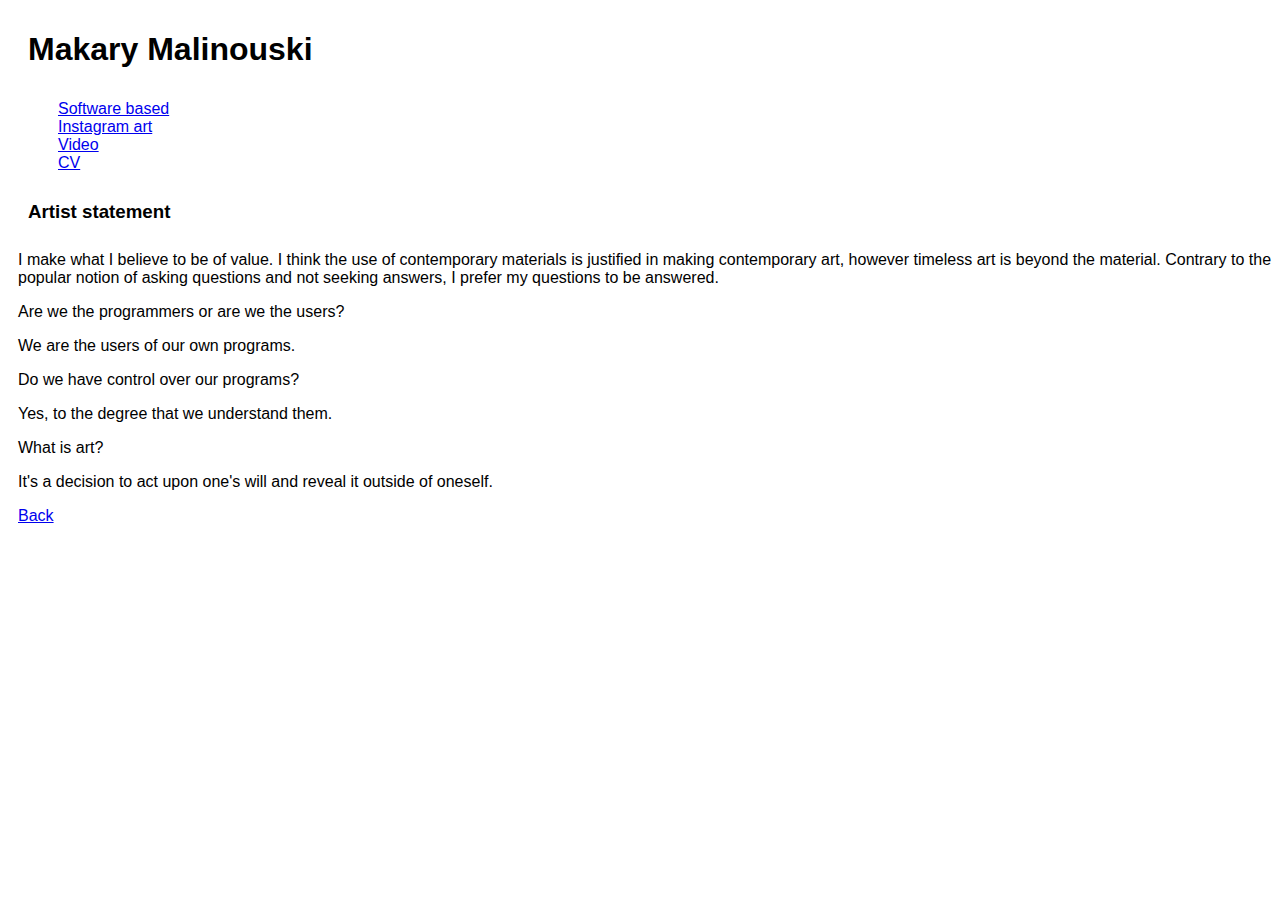
<file: statement.html>
<!DOCTYPE html>
<head>
  <meta name="viewport" content="width=device-width, initial-scale=1">
  <title>Makary Malinouski</title>
  <!-- Latest compiled and minified CSS -->
  <link rel="stylesheet" href="https://stackpath.bootstrapcdn.com/bootstrap/4.1.3/css/bootstrap.min.css" integrity="sha384-MCw98/SFnGE8fJT3GXwEOngsV7Zt27NXFoaoApmYm81iuXoPkFOJwJ8ERdknLPMO" crossorigin="anonymous">
  <link rel="stylesheet" href="styles.css">
</head>
<body>
  <div class="container-fluid">
    <div class="row">
      <h1 id="name">Makary Malinouski</h1>
    </div>
    <div class="row">
      <div class="col-md-3">
	<ul class="side-nav">
<!--	  <li><a href="statement.html">Artist statement</a></li>-->
	  <li><a href="software.html">Software based</a></li>
	  <li><a href="insta.html">Instagram art</a></li>
	  <li><a href="video.html">Video</a></li>
	  <li><a href="cv.html">CV</a></li>
	</ul>
      </div>
      <div class="col-md-9">
	<h3>Artist statement</h3>
	<p>I make what I believe to be of value. I think the use of contemporary materials is justified in making contemporary art, however timeless art is beyond the material. Contrary to the popular notion of asking questions and not seeking answers, I prefer my questions to be answered.</p>
	<p>Are we the programmers or are we the users?</p>
	<p>We are the users of our own programs.</p>
	<p>Do we have control over our programs?</p>
	<p>Yes, to the degree that we understand them.</p>
	<p>What is art?</p>
	<p>It's a decision to act upon one's will and reveal it outside of oneself.</p>
	
	<a href="index.html">Back</a>
      </div>
    </div>
  </div>
</body>
</html>
</file>
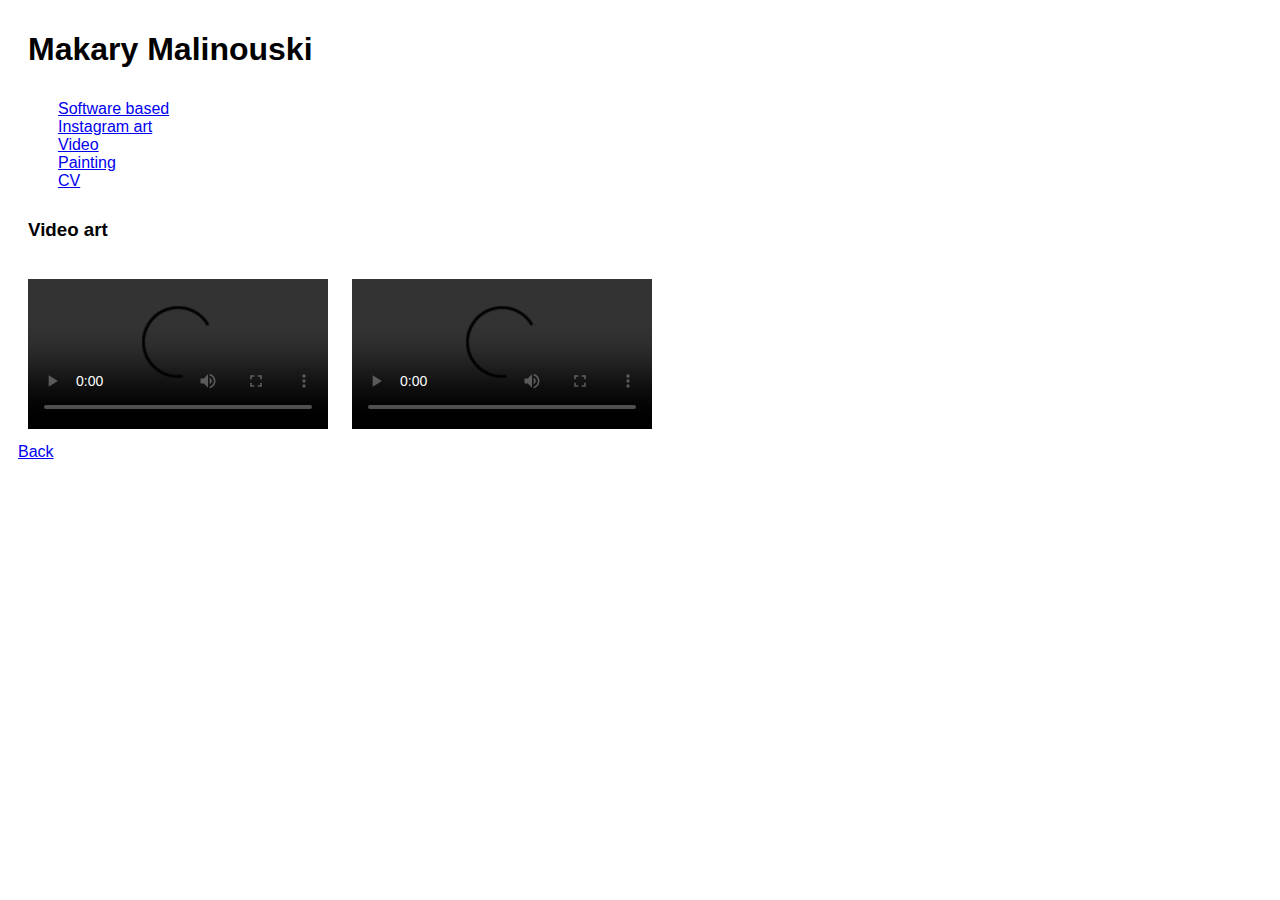
<file: video.html>
<!DOCTYPE html>
<head>
  <meta name="viewport" content="width=device-width, initial-scale=1">
  <title>Makary Malinouski</title>
  <!-- Latest compiled and minified CSS -->
  <link rel="stylesheet" href="https://stackpath.bootstrapcdn.com/bootstrap/4.1.3/css/bootstrap.min.css" integrity="sha384-MCw98/SFnGE8fJT3GXwEOngsV7Zt27NXFoaoApmYm81iuXoPkFOJwJ8ERdknLPMO" crossorigin="anonymous">
  <link rel="stylesheet" href="styles.css">
</head>
<body>
  <div class="container-fluid">
    <div class="row">
      <h1 id="name">Makary Malinouski</h1>
    </div>
    <div class="row">
      <div class="col-md-3">
	<ul class="side-nav">
	  <li><a href="software.html">Software based</a></li>
	  <li><a href="insta.html">Instagram art</a></li>
	  <li><a href="video.html">Video</a></li>
	  <li><a href="painting.html">Painting</a></li>	  
	  <li><a href="cv.html">CV</a></li>
	</ul>
      </div>
      <div class="col-md-9">
	<h3>Video art</h3>
	<video class="embed-responsive" controls>
	  <source src="vid/TheVirginAndTheHero.mp4" type="video/mp4">
	</video>
	<video class="embed-responsive" controls>
	  <source src="vid/RubiksCubeLoop.mp4" type="video/mp4">
	</video>

	<br><a href="index.html">Back</a>
      </div>
    </div>
  </div>
</body>
</html>
</file>
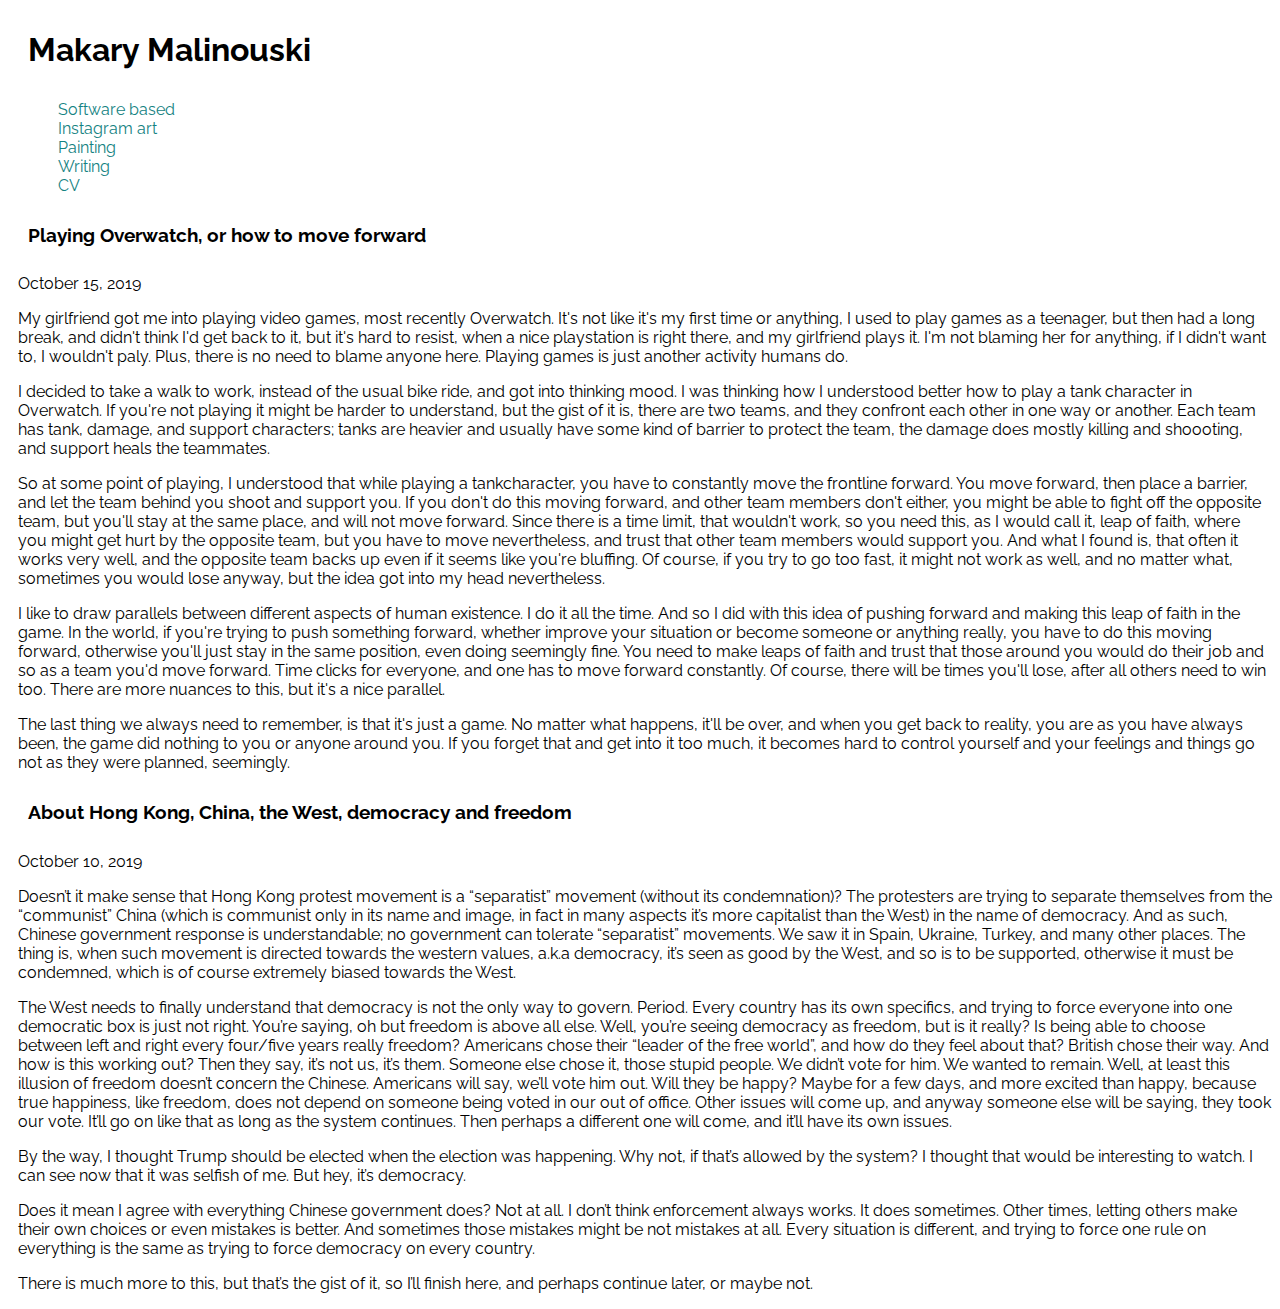
<file: writing.html>
<!DOCTYPE html>
<head>
  <meta name="viewport" content="width=device-width, initial-scale=1">
  <title>Makary Malinouski</title>
  <!-- Latest compiled and minified CSS -->
  <link href="https://fonts.googleapis.com/css?family=Abril+Fatface|Anton|Hind|Karla|Mukta|Noto+Sans|Oswald|Poppins|Raleway:600|Squada+One&display=swap" rel="stylesheet">
  <link rel="stylesheet" href="https://stackpath.bootstrapcdn.com/bootstrap/4.1.3/css/bootstrap.min.css" integrity="sha384-MCw98/SFnGE8fJT3GXwEOngsV7Zt27NXFoaoApmYm81iuXoPkFOJwJ8ERdknLPMO" crossorigin="anonymous">
  <link rel="stylesheet" href="styles.css">
</head>
<body>
  <div class="container-fluid">
    <div class="row">
      <h1 id="name">Makary Malinouski</h1>
    </div>
    <div class="row">
      <div class="col-md-3">
	<ul class="c-nav side-nav">
	  <li><a href="software.html">Software based</a></li>
	  <li><a href="insta.html">Instagram art</a></li>
	  <li><a href="painting.html">Painting</a></li>
	  <li><a href="writing.html">Writing</a></li>
	  <li><a href="cv.html">CV</a></li>
	</ul>
      </div>
      <div class="col-md-9">
	<section class="blog">
	  <h3>Playing Overwatch, or how to move forward</h3>
	  <p class="blog-date">October 15, 2019</p>
	  <div class="blog-body">
	    <p>My girlfriend got me into playing video games, most recently Overwatch. It's not like it's my first time or anything, I used to play games as a teenager, but then had a long break, and didn't think I'd get back to it, but it's hard to resist, when a nice playstation is right there, and my girlfriend plays it. I'm not blaming her for anything, if I didn't want to, I wouldn't paly. Plus, there is no need to blame anyone here. Playing games is just another activity humans do.</p>
	    <p>I decided to take a walk to work, instead of the usual bike ride, and got into thinking mood. I was thinking how I understood better how to play a tank character in Overwatch. If you're not playing it might be harder to understand, but the gist of it is, there are two teams, and they confront each other in one way or another. Each team has tank, damage, and support characters; tanks are heavier and usually have some kind of barrier to protect the team, the damage does mostly killing and shoooting, and support heals the teammates.</p>
	    <p>So at some point of playing, I understood that while playing a tankcharacter, you have to constantly move the frontline forward. You move forward, then place a barrier, and let the team behind you shoot and support you. If you don't do this moving forward, and other team members don't either, you might be able to fight off the opposite team, but you'll stay at the same place, and will not move forward. Since there is a time limit, that wouldn't work, so you need this, as I would call it, leap of faith, where you might get hurt by the opposite team, but you have to move nevertheless, and trust that other team members would support you. And what I found is, that often it works very well, and the opposite team backs up even if it seems like you're bluffing. Of course, if you try to go too fast, it might not work as well, and no matter what, sometimes you would lose anyway, but the idea got into my head nevertheless.</p>
	    <p>I like to draw parallels between different aspects of human existence. I do it all the time. And so I did with this idea of pushing forward and making this leap of faith in the game. In the world, if you're trying to push something forward, whether improve your situation or become someone or anything really, you have to do this moving forward, otherwise you'll just stay in the same position, even doing seemingly fine. You need to make leaps of faith and trust that those around you would do their job and so as a team you'd move forward. Time clicks for everyone, and one has to move forward constantly. Of course, there will be times you'll lose, after all others need to win too. There are more nuances to this, but it's a nice parallel.</p>
	    <p>The last thing we always need to remember, is that it's just a game. No matter what happens, it'll be over, and when you get back to reality, you are as you have always been, the game did nothing to you or anyone around you. If you forget that and get into it too much, it becomes hard to control yourself and your feelings and things go not as they were planned, seemingly.</p>
	  </div>
	</section>
	<section class="blog">
	  <h3>About Hong Kong, China, the West, democracy and freedom</h3>
	  <p class="blog-date">October 10, 2019</p>
	  <div class="blog-body">
	    <p>Doesn’t it make sense that Hong Kong protest movement is a “separatist” movement (without its condemnation)? The protesters are trying to separate themselves from the “communist” China (which is communist only in its name and image, in fact in many aspects it’s more capitalist than the West) in the name of democracy. And as such, Chinese government response is understandable; no government can tolerate “separatist” movements. We saw it in Spain, Ukraine, Turkey, and many other places. The thing is, when such movement is directed towards the western values, a.k.a democracy, it’s seen as good by the West, and so is to be supported, otherwise it must be condemned, which is of course extremely biased towards the West.</p>

	    <p>The West needs to finally understand that democracy is not the only way to govern. Period. Every country has its own specifics, and trying to force everyone into one democratic box is just not right. You’re saying, oh but freedom is above all else. Well, you’re seeing democracy as freedom, but is it really? Is being able to choose between left and right every four/five years really freedom? Americans chose their “leader of the free world”, and how do they feel about that? British chose their way. And how is this working out? Then they say, it’s not us, it’s them. Someone else chose it, those stupid people. We didn’t vote for him. We wanted to remain. Well, at least this illusion of freedom doesn’t concern the Chinese. Americans will say, we’ll vote him out. Will they be happy? Maybe for a few days, and more excited than happy, because true happiness, like freedom, does not depend on someone being voted in our out of office. Other issues will come up, and anyway someone else will be saying, they took our vote. It’ll go on like that as long as the system continues. Then perhaps a different one will come, and it’ll have its own issues.</p>
	    <p>By the way, I thought Trump should be elected when the election was happening. Why not, if that’s allowed by the system? I thought that would be interesting to watch. I can see now that it was selfish of me. But hey, it’s democracy.</p>
	    <p>Does it mean I agree with everything Chinese government does? Not at all. I don’t think enforcement always works. It does sometimes. Other times, letting others make their own choices or even mistakes is better. And sometimes those mistakes might be not mistakes at all.  Every situation is different, and trying to force one rule on everything is the same as trying to force democracy on every country.</p>

	    <p>There is much more to this, but that’s the gist of it, so I’ll finish here, and perhaps continue later, or maybe not.</p>
	  </div>
	</section>
      </div>
    </div>
  </div>
</body>
</file>
<file: styles.css>
.container-fluid {
  padding-left: 10px;
  font-family: "Raleway", sans-serif;
}
.container-fluid h1, .container-fluid h2, .container-fluid h3, .container-fluid h4 {
  padding: 10px;
}
.container-fluid ul {
  list-style-type: none;
}
.container-fluid img {
  max-width: 400px;
  height: auto;
  padding: 10px;
}
.container-fluid iframe {
  max-width: 640px;
  padding: 10px;
}
.container-fluid .vid-small {
  max-height: 200px;
  max-width: 640px;
  padding: 10px;
}
.container-fluid video:not(.vid-small) {
  max-width: 640px;
  max-height: 480px;
  padding: 10px;
}
.container-fluid .c-nav a {
  text-decoration: none;
}
.container-fluid .c-nav a {
  color: #148282;
}
.container-fluid .c-nav a:hover {
  color: #eb545c;
}
@media (max-width: 480px) {
  .container-fluid .side-nav, .container-fluid .inner-nav {
    font-size: 25px;
  }
}
.container-fluid .blog-post {
  padding: 10px;
}
.container-fluid .paint-descr {
  padding-top: 10px;
  padding-left: 10px;
}

/*# sourceMappingURL=styles.css.map */
</file>
